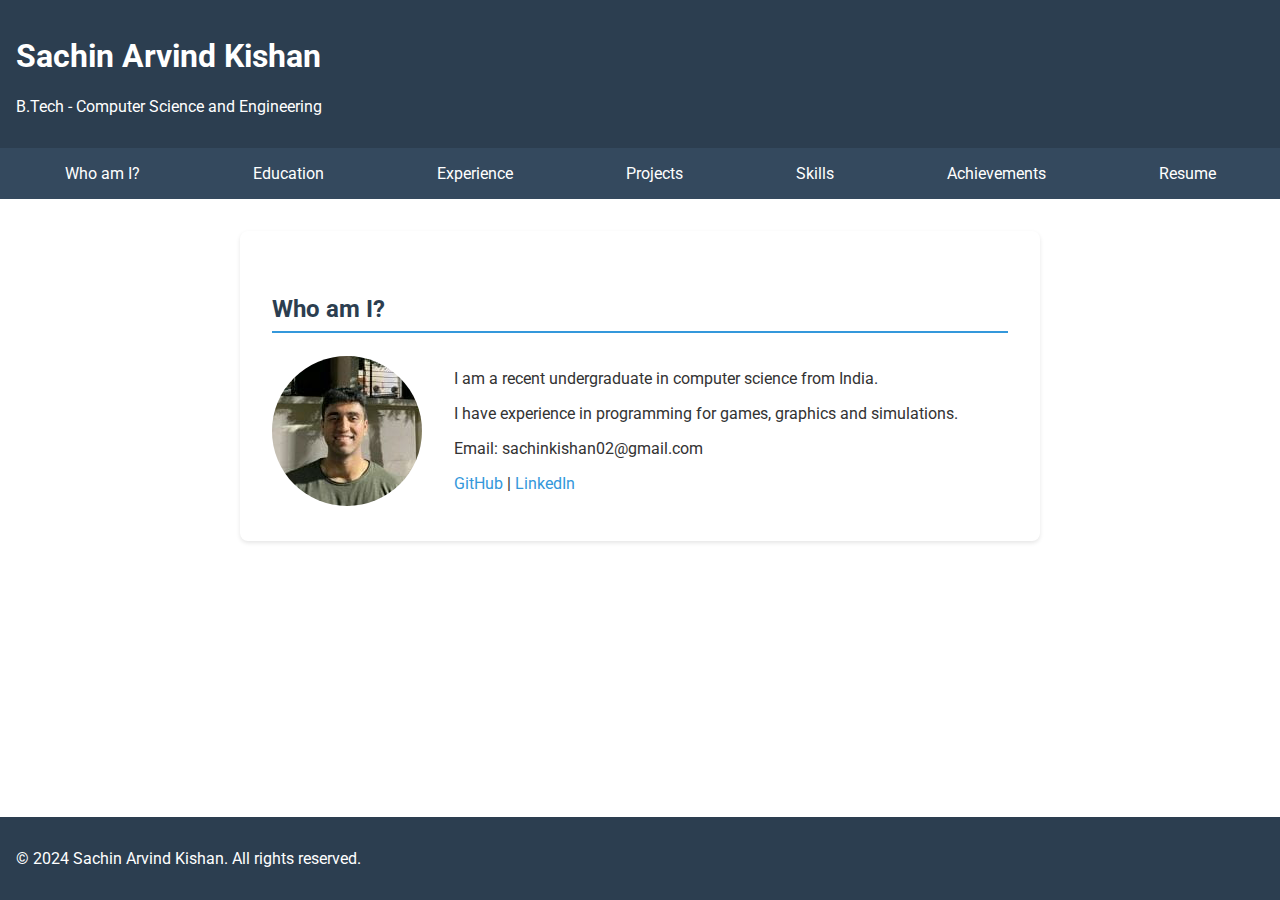
<file: academic-portfolio-webpage(2).html>
<!DOCTYPE html>
<html lang="en">
<head>
    <meta charset="UTF-8">
    <meta name="viewport" content="width=device-width, initial-scale=1.0">
    <title>Sachin Arvind Kishan - Academic Portfolio</title>
    <link href="https://fonts.googleapis.com/css2?family=Roboto:wght@300;400;700&display=swap" rel="stylesheet">
    <style>
        body, html {
            margin: 0;
            padding: 0;
            font-family: 'Roboto', sans-serif;
            height: 100%;
            color: #333;
            background-color: #f5f5f5;
        }
        .container {
            display: flex;
            flex-direction: column;
            min-height: 100vh;
        }
        header, footer {
            background-color: #2c3e50;
            color: white;
            padding: 1rem;
        }
        nav {
            display: flex;
            justify-content: space-around;
            flex-wrap: wrap;
            background-color: #34495e;
            padding: 0.5rem;
        }
        nav a {
            color: white;
            text-decoration: none;
            padding: 0.5rem 1rem;
            border-radius: 4px;
            transition: background-color 0.3s;
        }
        nav a:hover {
            background-color: #4a6785;
        }
        main {
            display: flex;
            flex-grow: 1;
            background-color: white;
        }
        .sidebar {
            width: 200px;
            background-color: #ecf0f1;
        }
        .content {
            flex-grow: 1;
            padding: 2rem;
            max-width: 800px;
            margin: 0 auto;
        }
        .section {
            display: none;
            background-color: white;
            border-radius: 8px;
            box-shadow: 0 2px 4px rgba(0,0,0,0.1);
            padding: 2rem;
            margin-bottom: 2rem;
        }
        .section.active {
            display: block;
        }
        h1 { 
            color: white
        }
        h2, h3 {
            color: #2c3e50;
        }
        h2 {
            border-bottom: 2px solid #3498db;
            padding-bottom: 0.5rem;
            margin-top: 2rem;
        }
        .experience {
            margin-bottom: 2rem;
            padding: 1rem;
            background-color: #f9f9f9;
            border-radius: 4px;
        }
        table {
            width: 100%;
            border-collapse: collapse;
            margin-bottom: 1rem;
        }
        th, td {
            border: 1px solid #ddd;
            padding: 12px;
            text-align: left;
        }
        th {
            background-color: #f2f2f2;
            font-weight: bold;
        }
        ul {
            padding-left: 20px;
        }
        a {
            color: #3498db;
            text-decoration: none;
        }
        a:hover {
            text-decoration: underline;
        }
    </style>
</head>
<body>
    <div class="container">
        <header>
            <h1>Sachin Arvind Kishan</h1>
            <p>B.Tech - Computer Science and Engineering</p>
        </header>
        <nav>
            <a href="#" onclick="showSection('who-am-i')">Who am I?</a>
            <a href="#" onclick="showSection('education')">Education</a>
            <a href="#" onclick="showSection('experience')">Experience</a>
            <a href="#" onclick="showSection('projects')">Projects</a>
            <a href="#" onclick="showSection('skills')">Skills</a>
            <a href="#" onclick="showSection('achievements')">Achievements</a>
            <a href="#" onclick="downloadCV()">Resume</a>
        </nav>
        <main>
            <div class="content">
                <section id="who-am-i" class="section active">
                    <h2>Who am I?</h2>
                    <div style="display: flex; align-items: center;">
                        <img src="Sachin-Kishan-PHOTO.png" alt="Sachin Arvind Kishan" style="margin-right: 2rem; border-radius: 50%;">
                        <div>
                            <p>I am a recent undergraduate in computer science from India.</p>
                            <p>I have experience in programming for games, graphics and simulations.</p>
                            <p>Email: sachinkishan02@gmail.com</p>
                            <p><a href="https://github.com/SachinKishan" target="_blank">GitHub</a> | <a href="https://www.linkedin.com/in/sachin-kishan-graphics/" target="_blank">LinkedIn</a></p>
                        </div>
                    </div>
                </section>
                
                <section id="education" class="section">
                    <h2>Education</h2>
                    <table>
                        <tr>
                            <th>Degree/Certificate</th>
                            <th>Institute/Board</th>
                            <th>CGPA/Percentage</th>
                            <th>Year</th>
                        </tr>
                        <tr>
                            <td>B.Tech.CSE</td>
                            <td>Vellore Institute of Technology</td>
                            <td>8.70 </td>
                            <td>2020-2024</td>
                        </tr>
                        <tr>
                            <td>High School</td>
                            <td>CBSE Board(India)</td>
                            <td>91.0%</td>
                            <td>2020</td>
                        </tr>
                    </table>
                </section>
                
                <section id="experience" class="section">
                    <h2>Career Experience</h2>
                    <div class="experience">
                        <h3>Massachusetts Institute of Technology - Summer Geometry Initiative</h3>
                        <p><strong>Research Fellow</strong> | Remote | Jul. 2024 - Aug. 2024</p>
                        <p>6 weeks of intensive geometry processing research, working with researchers from MIT, Stanford and Delft.</p>
                        <p>This program had a 3-4% acceptance rate.</p>
                        <ul>
                            <li>Researched and programmed a prototype of splines whose arc length can be calculated analytically while retaining continuity properties</li>
                            <li>Researched and implemented GPU applied geometry processing applications using RXMesh. <a href="https://github.com/owensgroup/RXMesh/blob/main/apps/ARAP/arap.cu" target="_blank">GitHub link</a></li>
                            <li>Researched and implemented global intersection analysis, a cloth collision resolution technique. <a href="https://github.com/sara-samy/global_intersection_analysis_sgi2024" target="_blank">GitHub link</a></li>
                            <li>Implemented an open source shadertoy and web viewer for Chladni Patterns. <a href="https://github.com/CDInstitute/3DChladni" target="_blank">GitHub link</a></li>
                        </ul>
                    </div>
                    <div class="experience">
                        <h3>Mimyk (IISC incubated deep tech company)</h3>
                        <p><strong>Research Intern</strong> | Bangalore | Jan. 2024 - Jul. 2024</p>
                        <p>Developed a working implementation and verification of a patent in C++ from scratch, combining FEM and XPBD methods for real-time simulation and rendering for soft bodies in haptic simulations aimed to run at 1000 frames per second.</p>
                        <p>The patent can be seen here: <a href="https://patents.google.com/patent/US20230061175A1/en" target="_blank">Patent link</a> </p>
                    </div>
                    <div class="experience">
                        <h3>DevLaunchers (Non-profit)</h3>
                        <p><strong>Game Developer for DevBots</strong> | Remote | Oct. 2021 - Jul. 2022</p>
                        <ul>
                            <li>Developed a modular ability system in Unity using Scriptable Objects that cut down development time and allowed for greater focus on game design for customized features. Made a week-long endeavor into an hour-long task.</li>
                            <li>Developed an animation system and art asset pipeline for artists to test and integrate animation into the game.</li>
                            <li>Extensively documented code and usage for designers and future contributors.</li>
                            <li>Aided the development of a modular collision system that could easily be used anywhere for game-play features needing collisions.</li>
                            <li>All the source code and the many write-ups I did for documentation are <a href="https://github.com/dev-launchers/devbots__general/wiki" target="_blank">here</a>. </li>
                        </ul>
                    </div>
                    <div class="experience">
                        <h3>
                            <a href="https://www.ncoregames.com/"></a>
                            Studio nCore Pvt. Ltd
                        </a>
                        </h3>
                        <p><strong>Game Developer Internship</strong> | Remote | June 2022 - Jul. 2022</p>
                        <ul>
                            <li>Was assigned under the team working on a Disney-funded project.</li>
                            <li>I worked a on their flagship cricketing game, a Disney-funded project. I implemented a simple daily rewards game design tool that could be used in a variety of different games as a Unity package. This allowed designers to easily add it to their games and provide varying rewards to users when they login to their games based on certain parameters. </li>
                            <li>Developed multiplayer game prototypes in Unity using the Photon framework.</li>
                        </ul>
                    </div>
                    <div class="experience">
                        <h3>P1 (Non-profit)</h3>
                        <p><strong>Remote Game Developer (Part Time)</strong> | June 2023 - Dec. 2023</p>
                        <ul>
                            <li>Researched methods to optimize mesh generation and rendering for large dynamic voxel worlds.</li>
                            <li>Worked on several gameplay-related tasks and bugs within a large developed code base.</li>
                            <li>Worked closely with artists to fix model and UV mapping issues for shader development within Unity.</li>
                            <li>Introduced and guided at least 20 new members to join and start contributing to the programming team.</li>
                            <li>All the source code I made for documentation are <a href="https://github.com/dev-launchers/devbots__general/wiki" target="_blank">here</a>. </li>
                        </ul>
                    </div>
                </section>
                
                <section id="projects" class="section">
                    <h2>Projects</h2>
                    <div class="experience">
                        <h3>Narrative Game Engine (C++)</h3>
                        <p>A game engine written in C++ that acts as a tool for writers to create interactive narrative games in 3D worlds easily. </p>
                        <p>Features an event system, OpenGL renderer, file scene saving system, scene editing and more in development.</p>
                        <p>The game engine is currently open source, and taking in contributions.</p>
                        <p>
                            <strong>Why open source? </strong><br>
                            My undergraduate institution had very little games and graphics work, especially when it came to developing systems for native applications. My goal in open sourcing the game engine is to provide greater access to learning and developing an application. At the moment, I actively mentor and support anyone who wants to contribute.
                        </p>
                        
                        <p><a href="https://github.com/SachinKishan/Narrative-Engine" target="_blank">GitHub link</a></p>
                    </div>
                    <div class="experience">
                        <h3>Rasterizer (C++)</h3>
                        <p>C++ rasterizer which includes camera clipping, renders cubes at different orientations and transforms, matrix operations library.</p>
                        <p>
                            <strong>Why?</strong><br>
                            The main goal of developing the simple rasteriser was to learn the fundamental ideas involved in drawing pixels as well as how I could organise a basic rendering framework.
                        </p>
                        <p><a href="https://github.com/SachinKishan/Rasteriser" target="_blank">GitHub link</a></p>
                    </div>
                    <div class="experience">
                        <h3>Ray Tracer (C++)</h3>
                        <p>Wrote a Monte Carlo path tracer from scratch. Can apply different materials on spheres such as metals, diffuse objects and semi-transparent objects. Includes point lights, area lights, shadows, and supports multiple lights in a single scene.</p>
                        <p><a href="https://github.com/SachinKishan/RT" target="_blank">GitHub link</a></p>
                    </div>
                </section>
                
                <section id="skills" class="section">
                    <h2>Technical Skills</h2>
                    <ul>
                        <li><strong>Programming:</strong> C#, C, C++, HLSL, Python</li>
                        <li><strong>Graphics APIs:</strong> OpenGL </li>
                        <li><strong>Mathematics:</strong> Linear algebra, Calculus, Differential Calculus, Physics programming</li>
                    </ul>
                </section>
                
                <section id="achievements" class="section">
                    <h2>Achievements</h2>
                    <ul>
                        <li><strong>MIT SGI Fellow(2024):</strong> A research fellowship awarded for students to take part in 6 weeks of intensive geoemtry processing research. </li>
                        <li><strong>IGDAF Scholar (2023):</strong> Awarded to students showing potential for a career in game development. Only 3% of total applicants receive the award.</li>
                        <li><strong>IGDAF Alumni GDC Scholarship (2024):</strong> Invited with an all-access complimentary pass to Game Developers Conference in 2024.</li>
                        <li><strong>SGI Training Week (2023):</strong> Invited to the training week of SGI - a summer school hosted by MIT that teaches the foundations of geometry processing (was accepted to the entire program in the 2024 cohort).</li>
                        <li><strong>VIT Chancellor's Special Achiever Award (2021):</strong> Awarded to 0.5% of students in VIT for outstanding achievement in college representation at events.</li>
                    </ul>
                    <h3>Extra Curricular Roles and Achievements</h3>
                    <ul>
                        <li><strong>Equity Committee Role:</strong> Served as a dedicated member of the Vellore Institute of Technology's Debate Society's Equity Committee.</li>
                        <ul>
                            <li>Actively involved in conflict resolution and prevention between different parties and groups within the society, especially over contentious actions and discussions involving identity.</li>
                            <li>Held sessions for new members, introducing them to the concept of equity and navigating contentious discussion while not using identity and ad-hominem as a basis for argument and discourse.</li>
                        </ul>
                        <li><strong>Breaking Team at UADC:</strong> 
                        
                            Part of the second highest-ranked Indian team in UADC (Asia's largest debate tournament) in 2021 and the first to get to knockout rounds from VIT.</li>
                    </ul>
                </section>
            </div>
        </main>
        <footer>
            <p>&copy; 2024 Sachin Arvind Kishan. All rights reserved.</p>
        </footer>
    </div>

    <script>
        function showSection(sectionId) {
            const sections = document.getElementsByClassName('section');
            for (let section of sections) {
                section.classList.remove('active');
            }
            document.getElementById(sectionId).classList.add('active');
        }

        function downloadCV() {
            window.location.href = 'General_Resume.pdf';
        }
    </script>
</body>
</html>
</file>
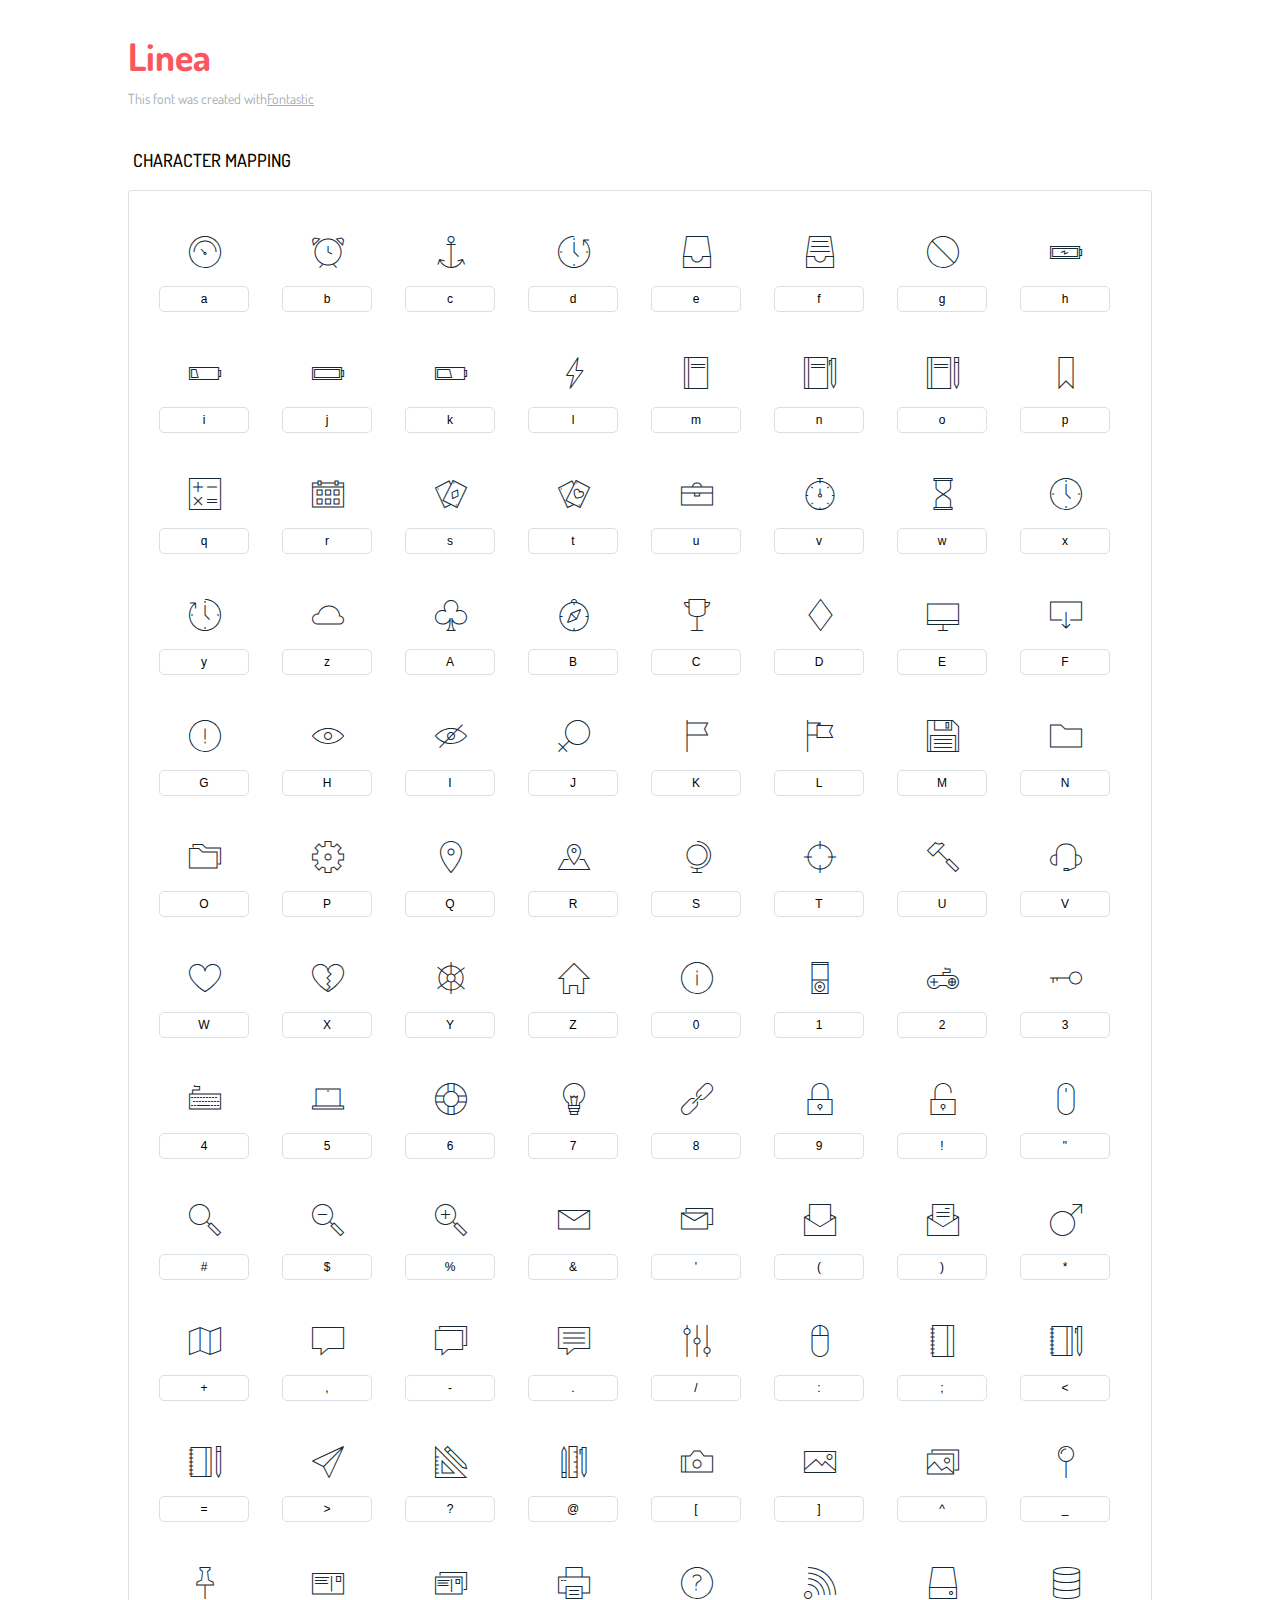
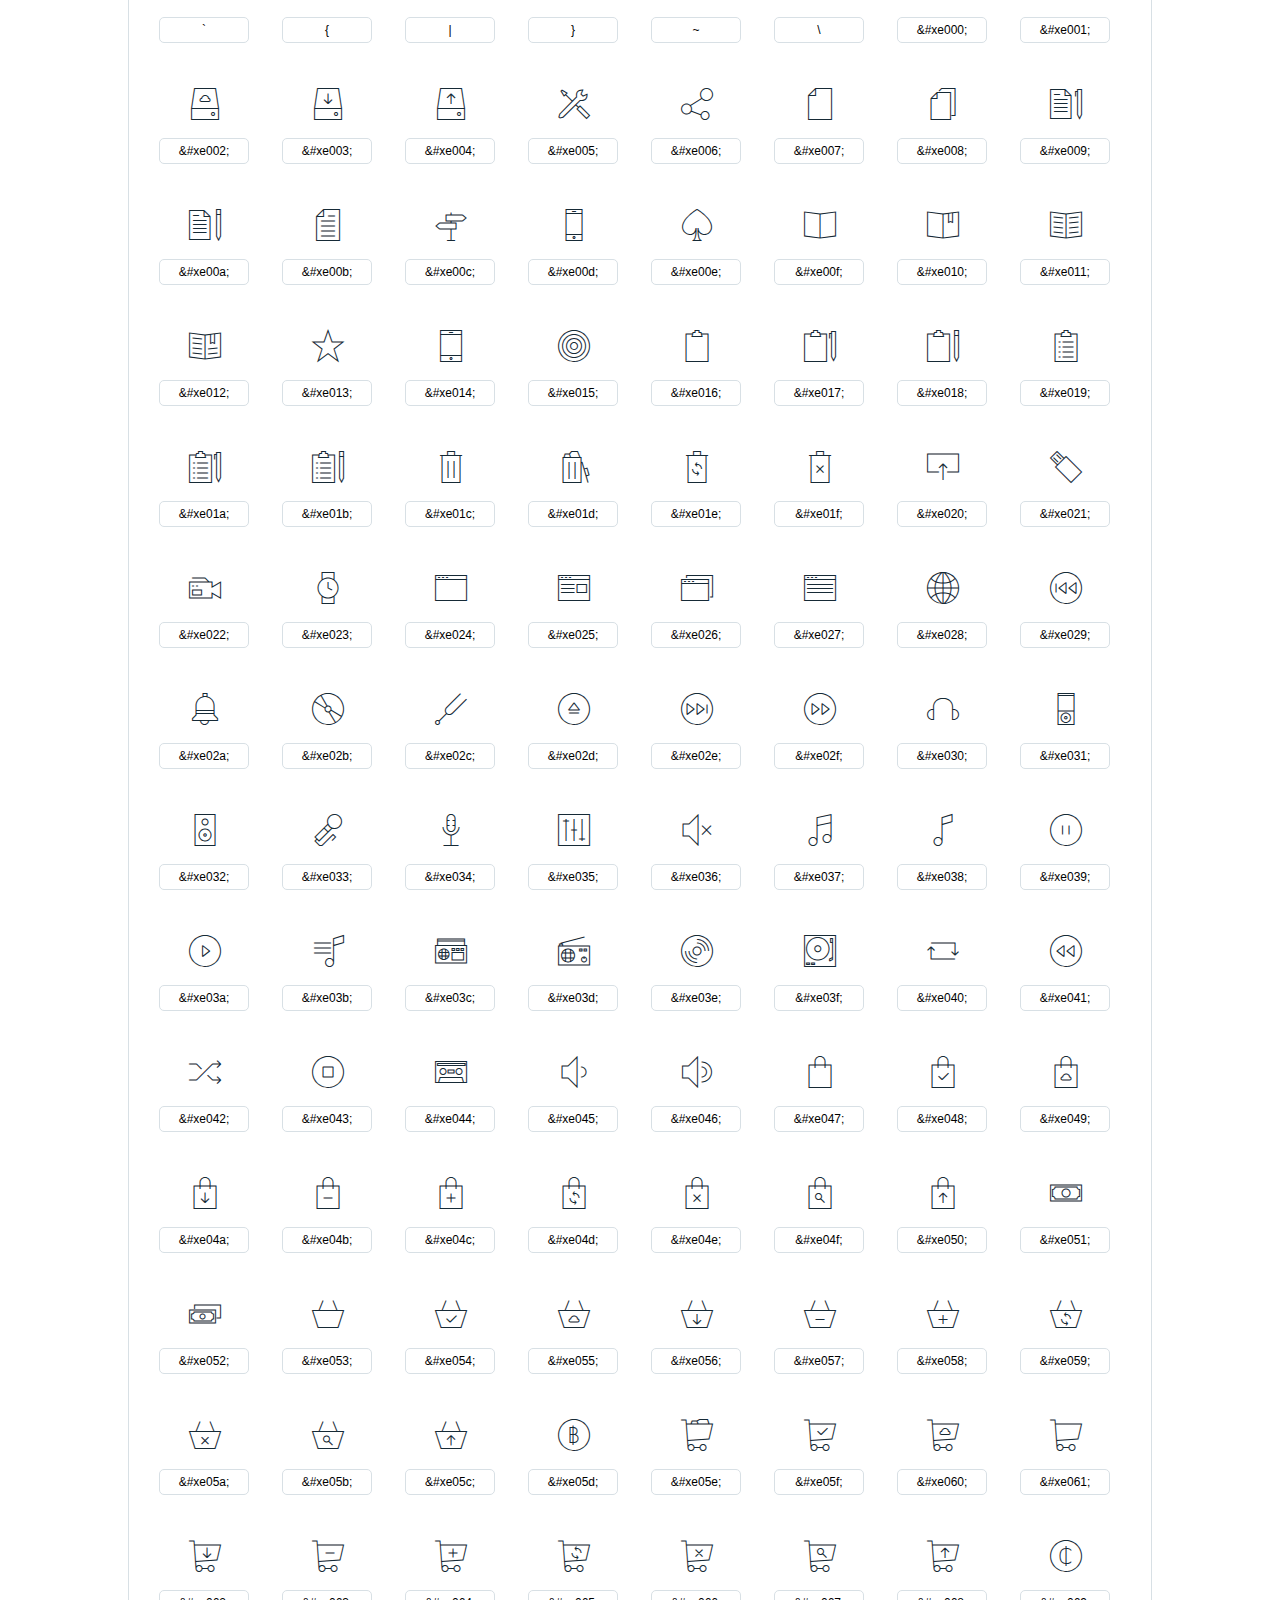
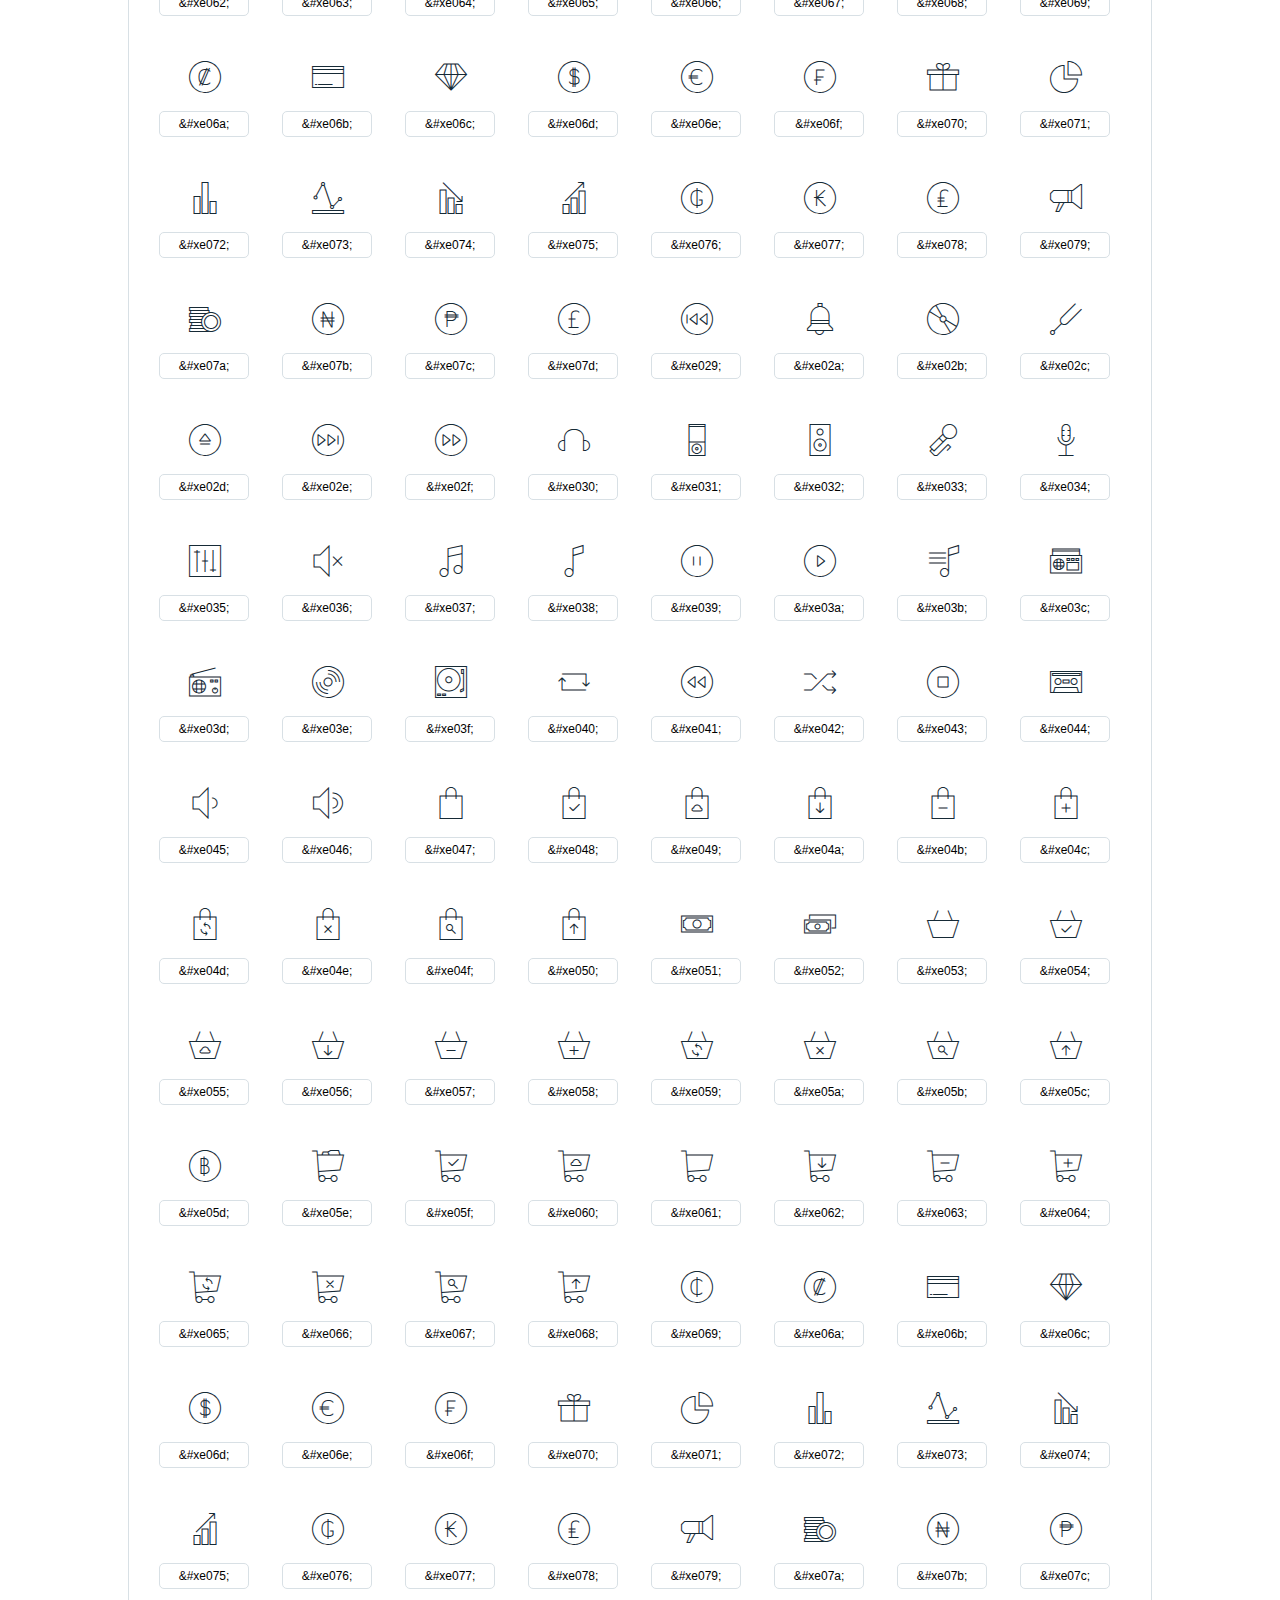
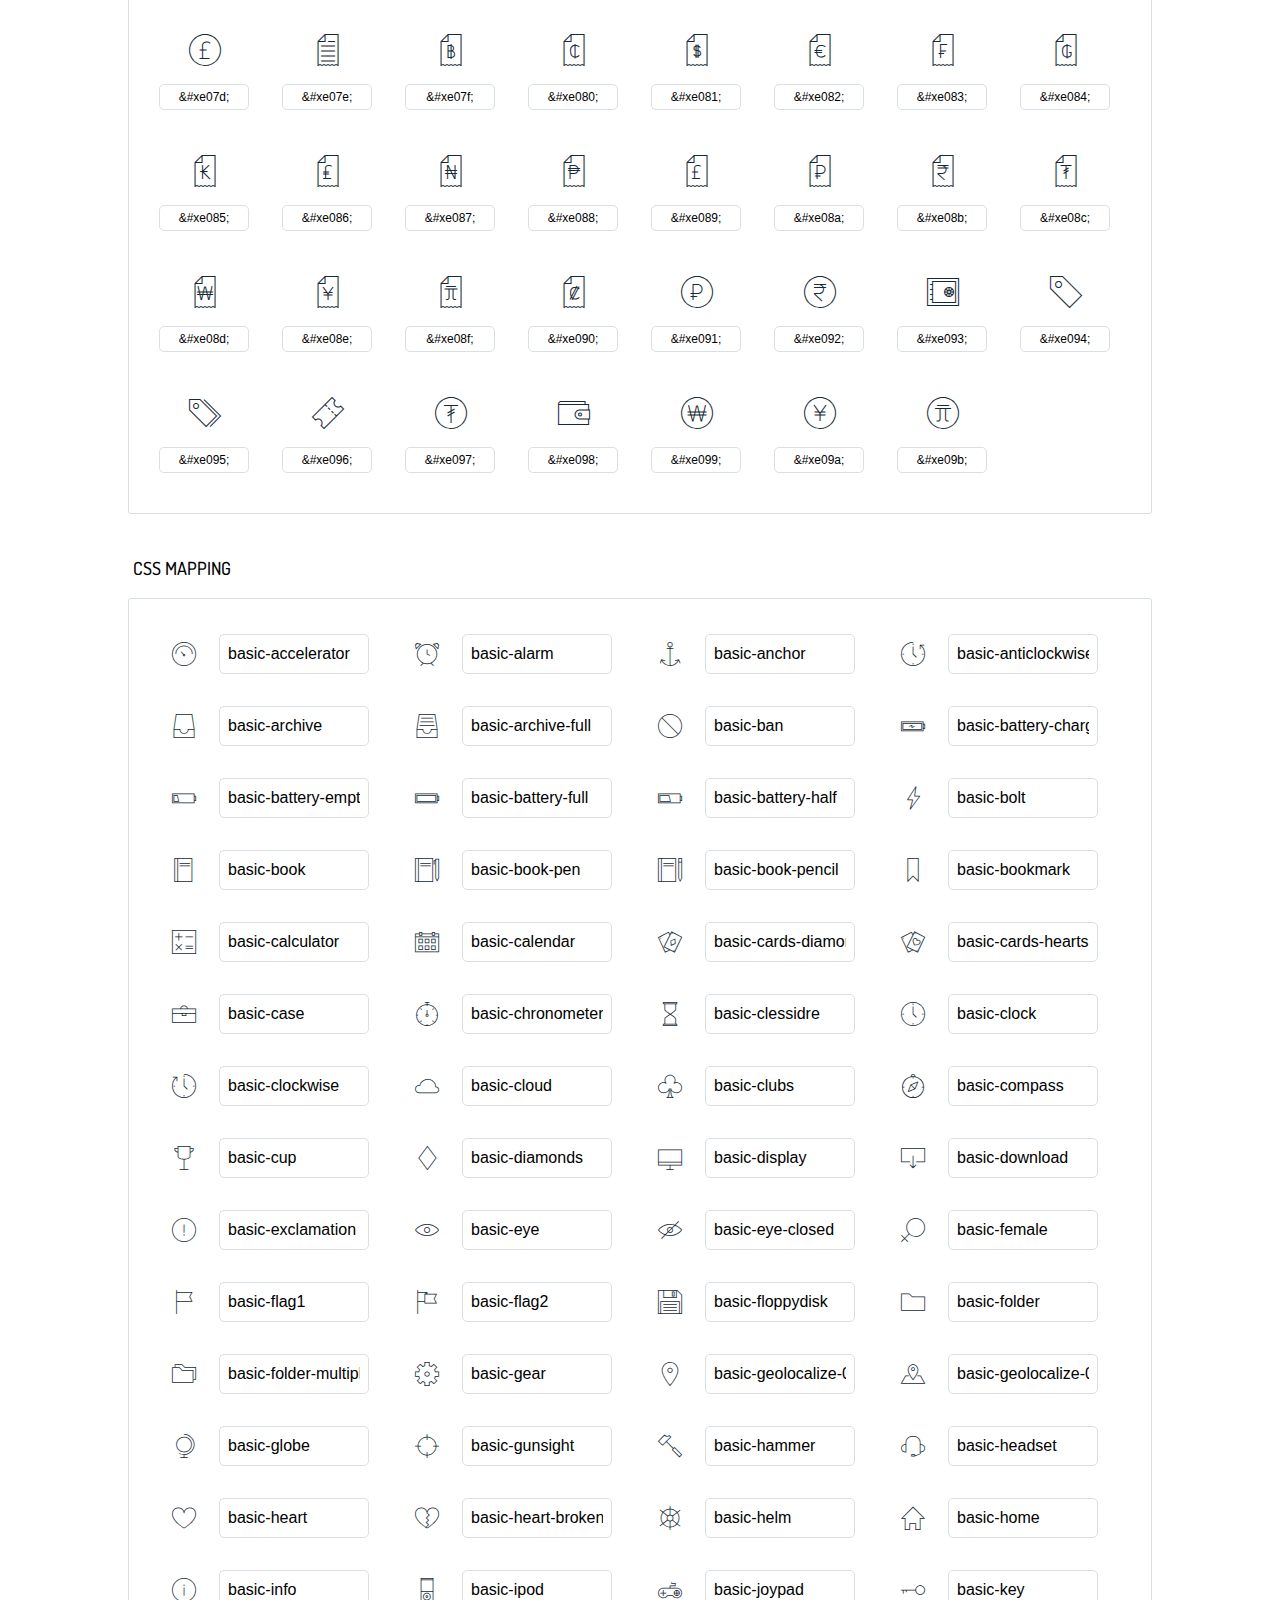
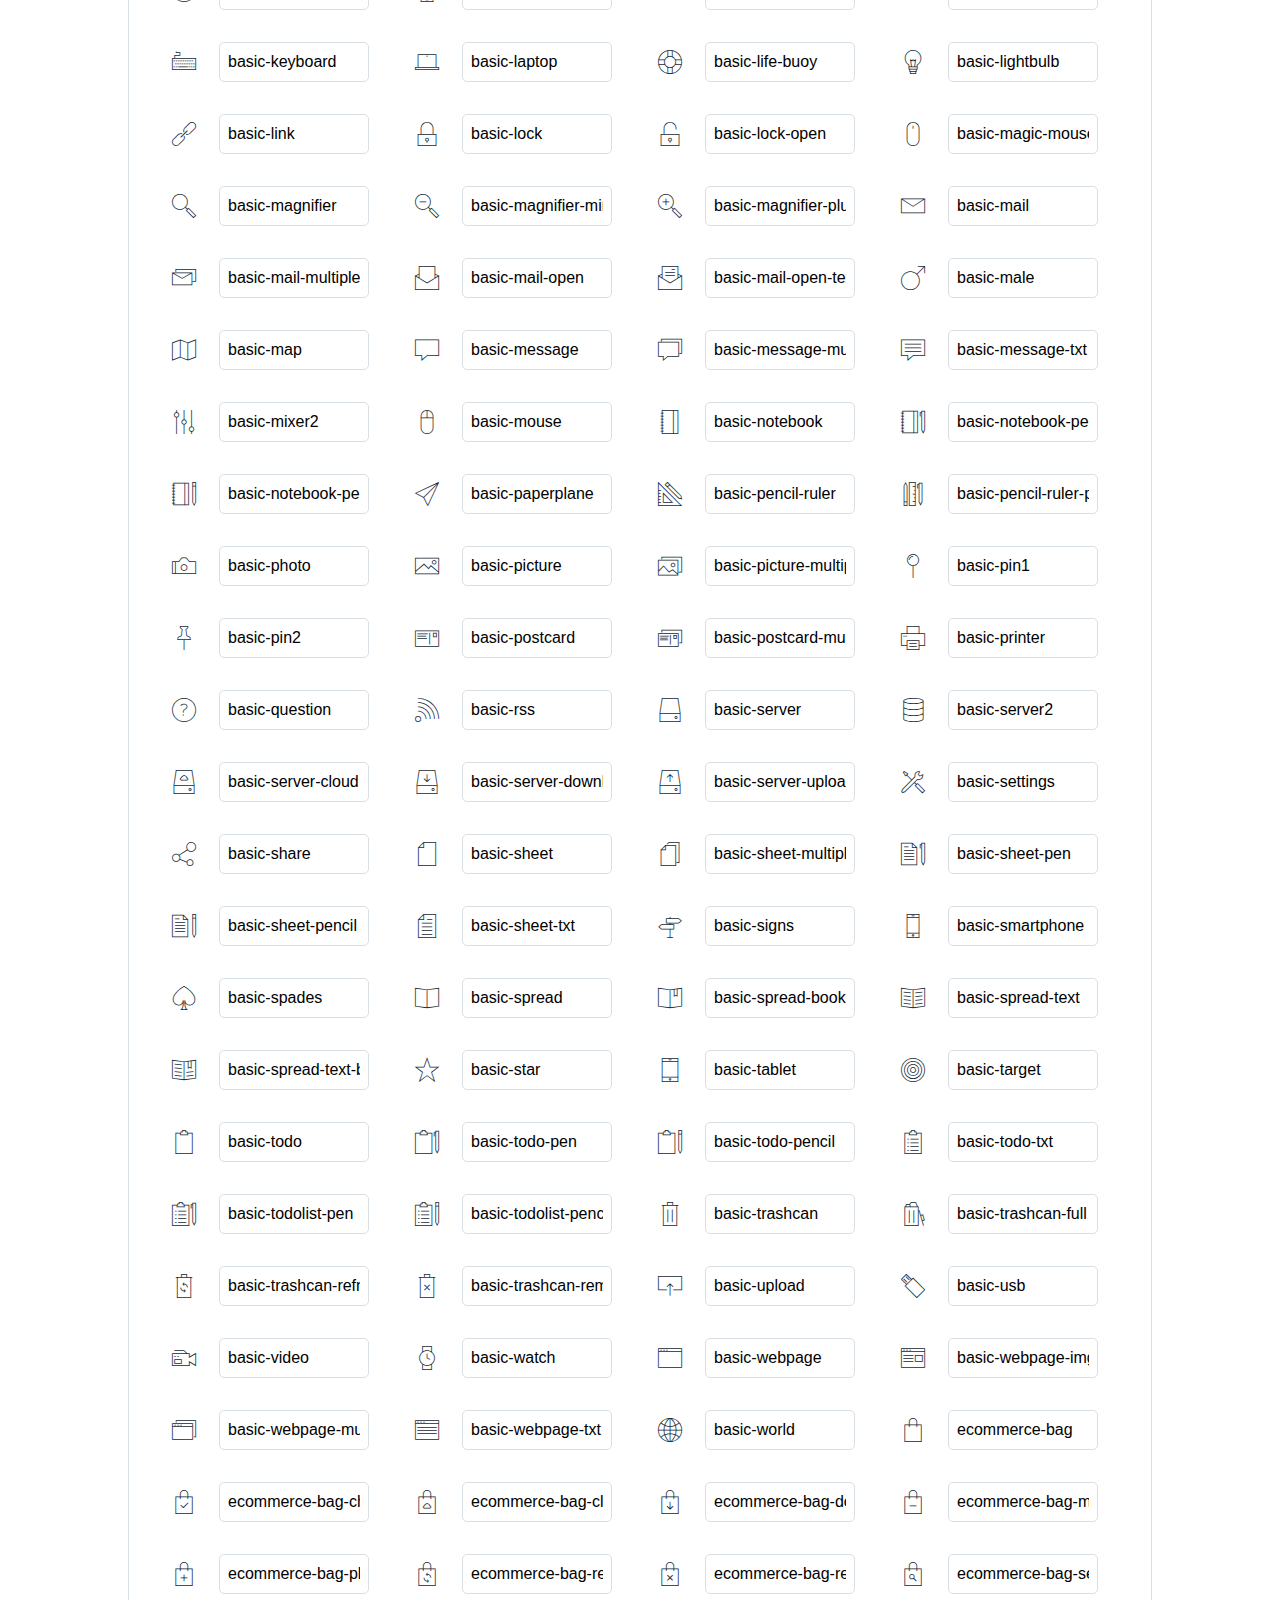
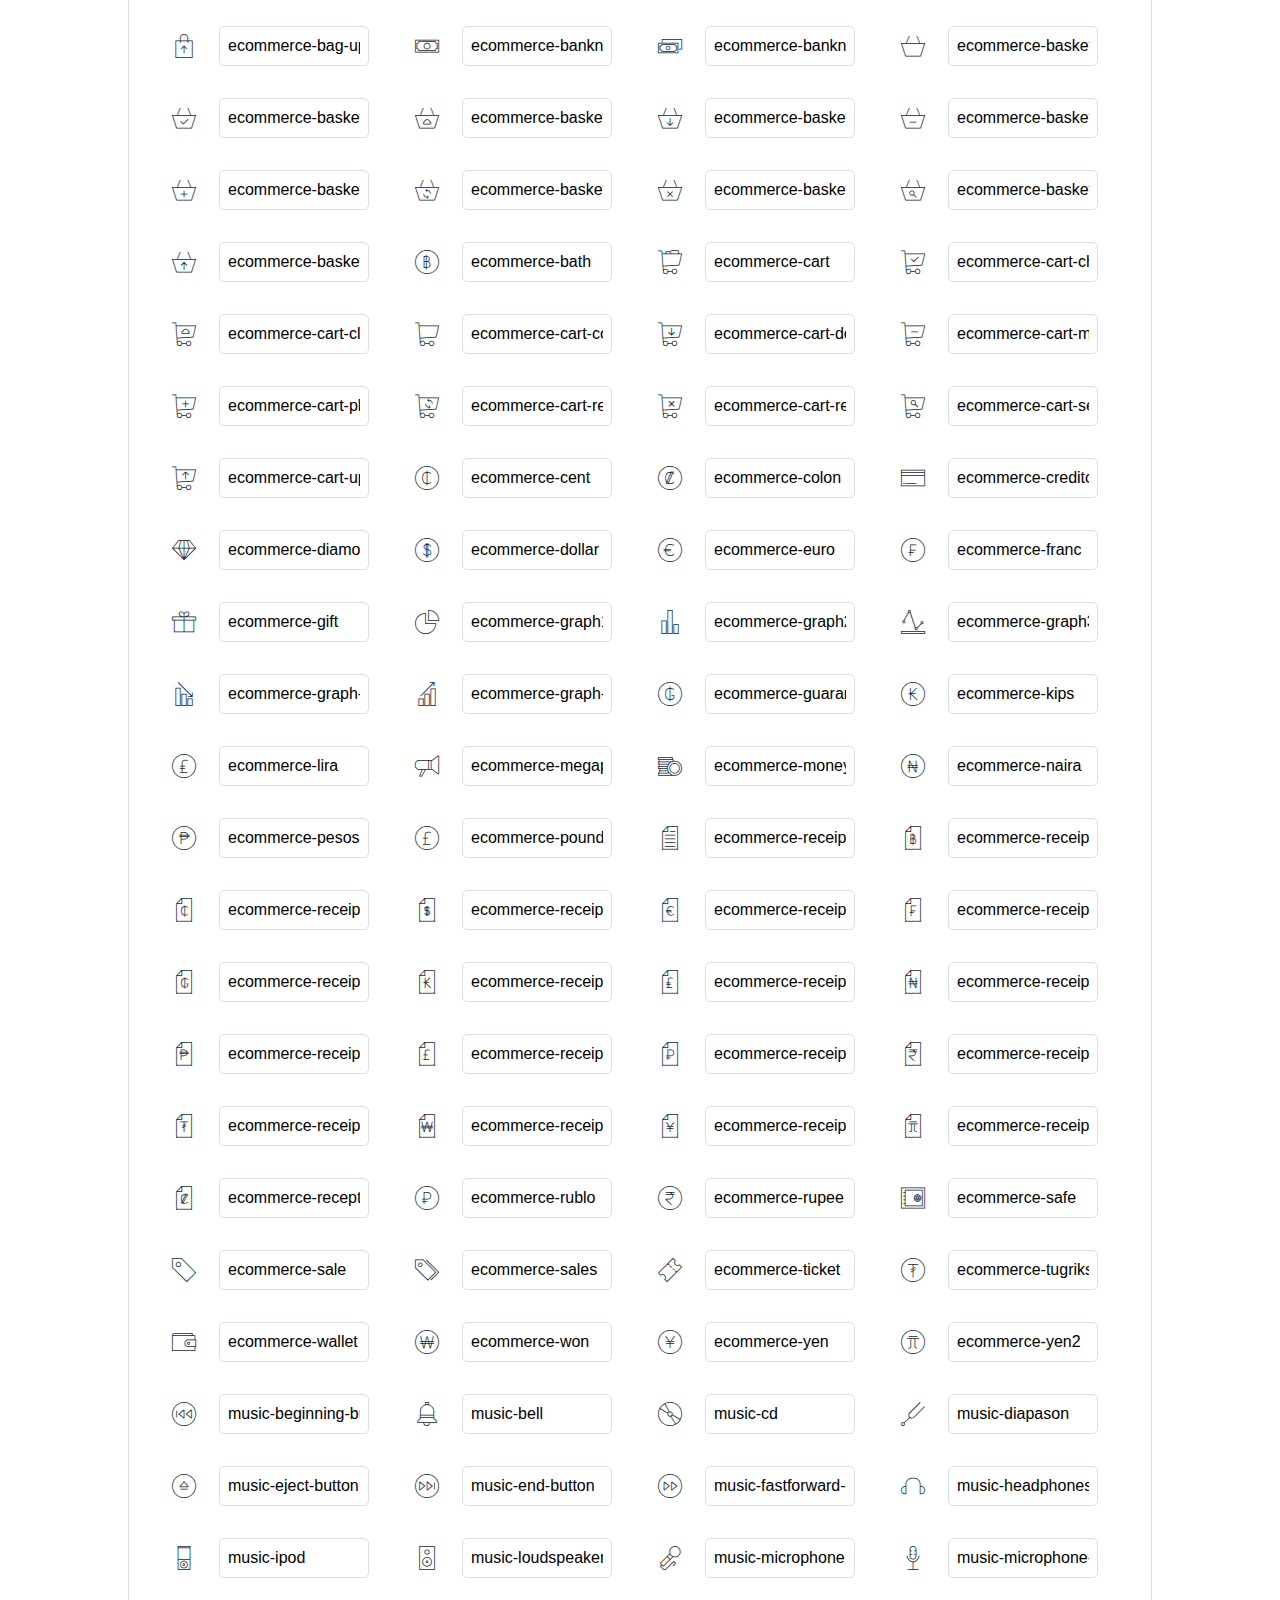
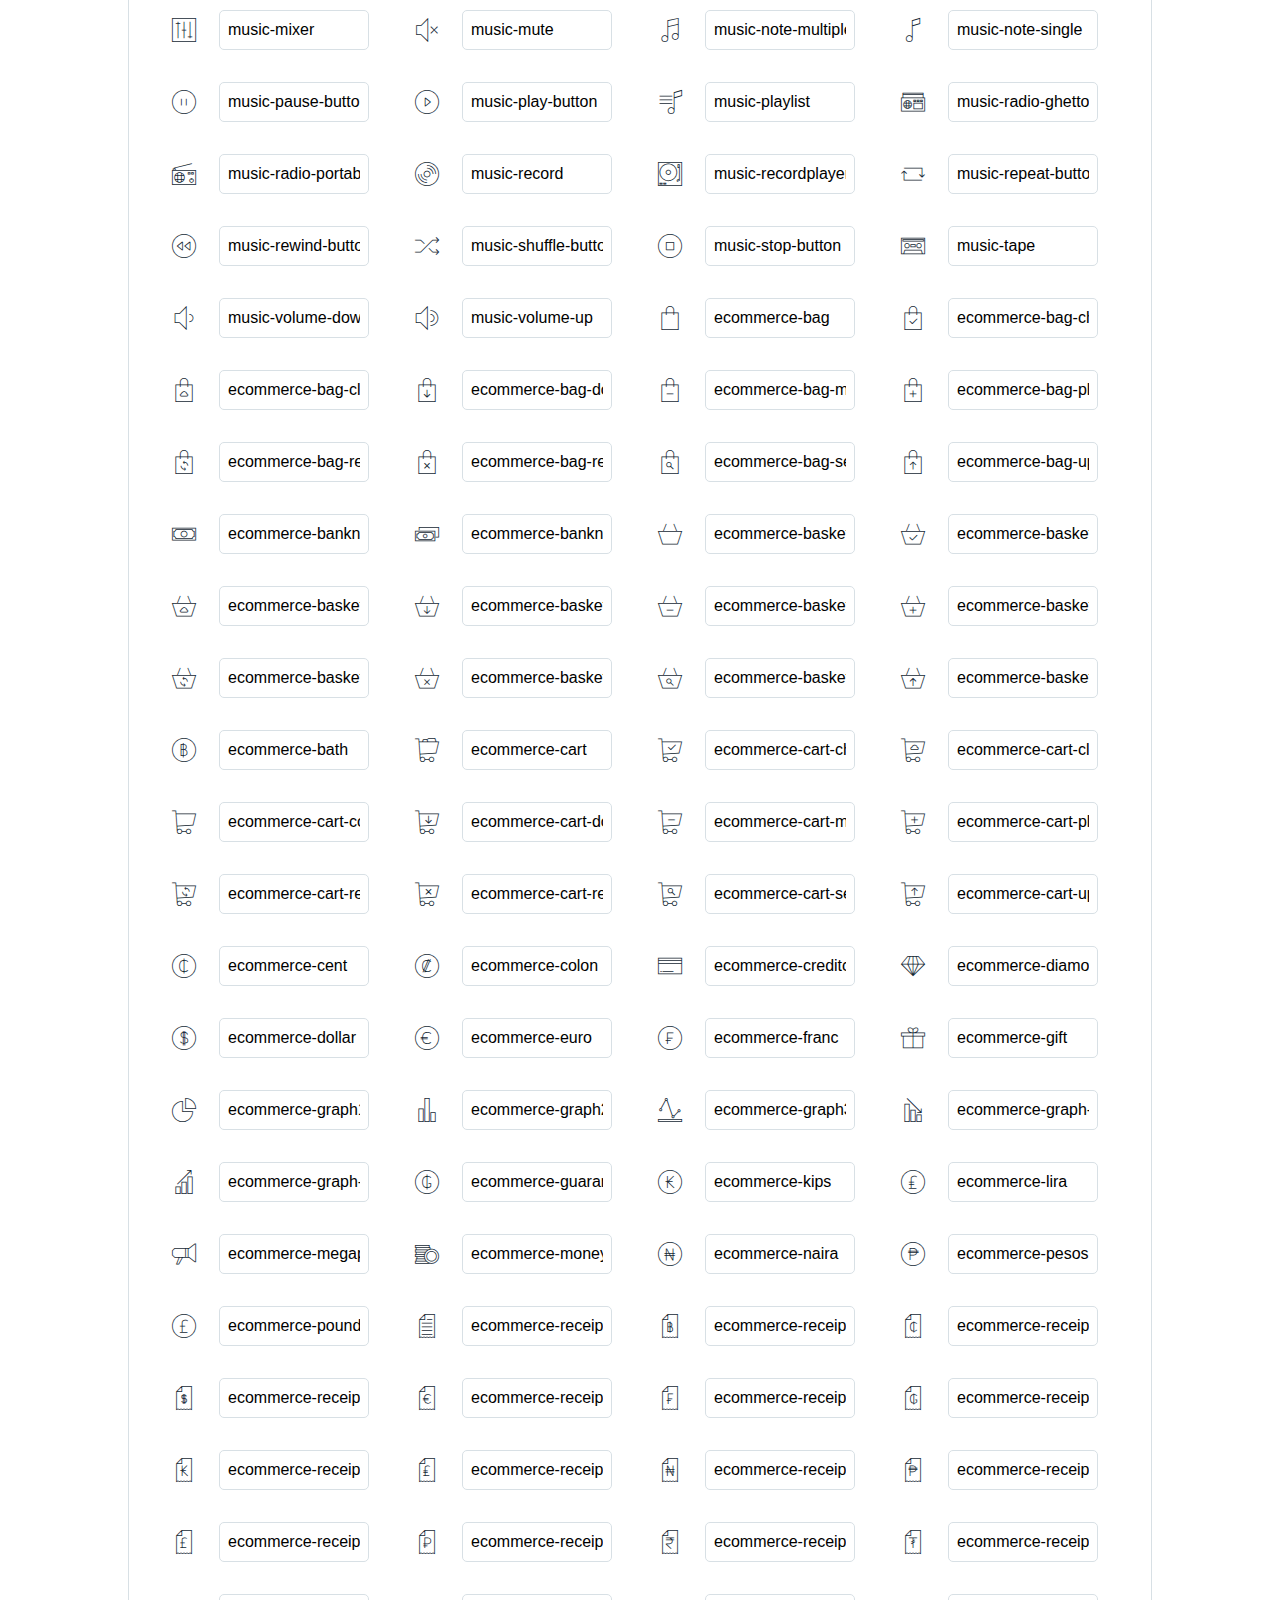
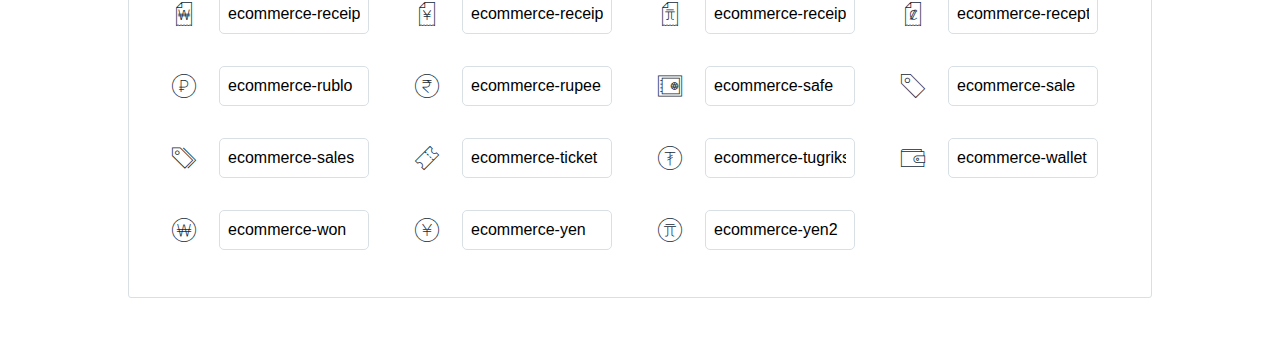
<file: LineaIcons/icons-reference.html>
<!DOCTYPE html>
<html lang="en">
  <head>
    <meta charset="utf-8">
    <meta http-equiv="X-UA-Compatible" content="IE=edge,chrome=1">
    <meta name="viewport" content="width=device-width,initial-scale=1">
    <title>Font Reference - Linea</title>
    <link href="http://fonts.googleapis.com/css?family=Dosis:400,500,700" rel="stylesheet" type="text/css">
    <link rel="stylesheet" href="styles.css">
    <style type="text/css">
      html,body,div,span,applet,object,iframe,h1,h2,h3,h4,h5,h6,p,blockquote,pre,a,abbr,acronym,address,big,cite,code,del,dfn,em,img,ins,kbd,q,s,samp,small,strike,strong,sub,sup,tt,var,dl,dt,dd,ol,ul,li,fieldset,form,label,legend,table,caption,tbody,tfoot,thead,tr,th,td{margin:0;padding:0;border:0;outline:0;font-weight:inherit;font-style:inherit;font-family:inherit;font-size:100%;vertical-align:baseline}
body{line-height:1;color:#000;background:#fff}
ol,ul{list-style:none}
table{border-collapse:separate;border-spacing:0;vertical-align:middle}
caption,th,td{text-align:left;font-weight:normal;vertical-align:middle}
a img{border:none}
*{-webkit-box-sizing:border-box;-moz-box-sizing:border-box;box-sizing:border-box}
body{font-family:'Dosis','Tahoma',sans-serif}
.container{margin:15px auto;width:80%}
h1{margin:40px 0 20px;font-weight:700;font-size:38px;line-height:32px;color:#fb565e}
h2{font-size:18px;padding:0 0 21px 5px;margin:45px 0 0 0;text-transform:uppercase;font-weight:500}
.small{font-size:14px;color:#a5adb4;}
.small a{color:#a5adb4;}
.small a:hover{color:#fb565e}
.glyphs.character-mapping{margin:0 0 20px 0;padding:20px 0 20px 30px;color:rgba(0,0,0,0.5);border:1px solid #d8e0e5;-webkit-border-radius:3px;border-radius:3px;}
.glyphs.character-mapping li{margin:0 30px 20px 0;display:inline-block;width:90px}
.glyphs.character-mapping .icon{margin:10px 0 10px 15px;padding:15px;position:relative;width:55px;height:55px;color:#162a36 !important;overflow:hidden;-webkit-border-radius:3px;border-radius:3px;font-size:32px;}
.glyphs.character-mapping .icon svg{fill:#000}
.glyphs.character-mapping input{margin:0;padding:5px 0;line-height:12px;font-size:12px;display:block;width:100%;border:1px solid #d8e0e5;-webkit-border-radius:5px;border-radius:5px;text-align:center;outline:0;}
.glyphs.character-mapping input:focus{border:1px solid #fbde4a;-webkit-box-shadow:inset 0 0 3px #fbde4a;box-shadow:inset 0 0 3px #fbde4a}
.glyphs.character-mapping input:hover{-webkit-box-shadow:inset 0 0 3px #fbde4a;box-shadow:inset 0 0 3px #fbde4a}
.glyphs.css-mapping{margin:0 0 60px 0;padding:30px 0 20px 30px;color:rgba(0,0,0,0.5);border:1px solid #d8e0e5;-webkit-border-radius:3px;border-radius:3px;}
.glyphs.css-mapping li{margin:0 30px 20px 0;padding:0;display:inline-block;overflow:hidden}
.glyphs.css-mapping .icon{margin:0;margin-right:10px;padding:13px;height:50px;width:50px;color:#162a36 !important;overflow:hidden;float:left;font-size:24px}
.glyphs.css-mapping input{margin:0;margin-top:5px;padding:8px;line-height:16px;font-size:16px;display:block;width:150px;height:40px;border:1px solid #d8e0e5;-webkit-border-radius:5px;border-radius:5px;background:#fff;outline:0;float:right;}
.glyphs.css-mapping input:focus{border:1px solid #fbde4a;-webkit-box-shadow:inset 0 0 3px #fbde4a;box-shadow:inset 0 0 3px #fbde4a}
.glyphs.css-mapping input:hover{-webkit-box-shadow:inset 0 0 3px #fbde4a;box-shadow:inset 0 0 3px #fbde4a}

      
    </style>
  </head>
  <body>
    <div class="container">
      <h1>Linea</h1>
      <p class="small">This font was created with<a href="http://fontastic.me/">Fontastic</a></p>
      <h2>Character mapping</h2>
      <ul class="glyphs character-mapping">
        <li>
          <div data-icon="a" class="icon"></div>
          <input type="text" readonly="readonly" value="a">
        </li>
        <li>
          <div data-icon="b" class="icon"></div>
          <input type="text" readonly="readonly" value="b">
        </li>
        <li>
          <div data-icon="c" class="icon"></div>
          <input type="text" readonly="readonly" value="c">
        </li>
        <li>
          <div data-icon="d" class="icon"></div>
          <input type="text" readonly="readonly" value="d">
        </li>
        <li>
          <div data-icon="e" class="icon"></div>
          <input type="text" readonly="readonly" value="e">
        </li>
        <li>
          <div data-icon="f" class="icon"></div>
          <input type="text" readonly="readonly" value="f">
        </li>
        <li>
          <div data-icon="g" class="icon"></div>
          <input type="text" readonly="readonly" value="g">
        </li>
        <li>
          <div data-icon="h" class="icon"></div>
          <input type="text" readonly="readonly" value="h">
        </li>
        <li>
          <div data-icon="i" class="icon"></div>
          <input type="text" readonly="readonly" value="i">
        </li>
        <li>
          <div data-icon="j" class="icon"></div>
          <input type="text" readonly="readonly" value="j">
        </li>
        <li>
          <div data-icon="k" class="icon"></div>
          <input type="text" readonly="readonly" value="k">
        </li>
        <li>
          <div data-icon="l" class="icon"></div>
          <input type="text" readonly="readonly" value="l">
        </li>
        <li>
          <div data-icon="m" class="icon"></div>
          <input type="text" readonly="readonly" value="m">
        </li>
        <li>
          <div data-icon="n" class="icon"></div>
          <input type="text" readonly="readonly" value="n">
        </li>
        <li>
          <div data-icon="o" class="icon"></div>
          <input type="text" readonly="readonly" value="o">
        </li>
        <li>
          <div data-icon="p" class="icon"></div>
          <input type="text" readonly="readonly" value="p">
        </li>
        <li>
          <div data-icon="q" class="icon"></div>
          <input type="text" readonly="readonly" value="q">
        </li>
        <li>
          <div data-icon="r" class="icon"></div>
          <input type="text" readonly="readonly" value="r">
        </li>
        <li>
          <div data-icon="s" class="icon"></div>
          <input type="text" readonly="readonly" value="s">
        </li>
        <li>
          <div data-icon="t" class="icon"></div>
          <input type="text" readonly="readonly" value="t">
        </li>
        <li>
          <div data-icon="u" class="icon"></div>
          <input type="text" readonly="readonly" value="u">
        </li>
        <li>
          <div data-icon="v" class="icon"></div>
          <input type="text" readonly="readonly" value="v">
        </li>
        <li>
          <div data-icon="w" class="icon"></div>
          <input type="text" readonly="readonly" value="w">
        </li>
        <li>
          <div data-icon="x" class="icon"></div>
          <input type="text" readonly="readonly" value="x">
        </li>
        <li>
          <div data-icon="y" class="icon"></div>
          <input type="text" readonly="readonly" value="y">
        </li>
        <li>
          <div data-icon="z" class="icon"></div>
          <input type="text" readonly="readonly" value="z">
        </li>
        <li>
          <div data-icon="A" class="icon"></div>
          <input type="text" readonly="readonly" value="A">
        </li>
        <li>
          <div data-icon="B" class="icon"></div>
          <input type="text" readonly="readonly" value="B">
        </li>
        <li>
          <div data-icon="C" class="icon"></div>
          <input type="text" readonly="readonly" value="C">
        </li>
        <li>
          <div data-icon="D" class="icon"></div>
          <input type="text" readonly="readonly" value="D">
        </li>
        <li>
          <div data-icon="E" class="icon"></div>
          <input type="text" readonly="readonly" value="E">
        </li>
        <li>
          <div data-icon="F" class="icon"></div>
          <input type="text" readonly="readonly" value="F">
        </li>
        <li>
          <div data-icon="G" class="icon"></div>
          <input type="text" readonly="readonly" value="G">
        </li>
        <li>
          <div data-icon="H" class="icon"></div>
          <input type="text" readonly="readonly" value="H">
        </li>
        <li>
          <div data-icon="I" class="icon"></div>
          <input type="text" readonly="readonly" value="I">
        </li>
        <li>
          <div data-icon="J" class="icon"></div>
          <input type="text" readonly="readonly" value="J">
        </li>
        <li>
          <div data-icon="K" class="icon"></div>
          <input type="text" readonly="readonly" value="K">
        </li>
        <li>
          <div data-icon="L" class="icon"></div>
          <input type="text" readonly="readonly" value="L">
        </li>
        <li>
          <div data-icon="M" class="icon"></div>
          <input type="text" readonly="readonly" value="M">
        </li>
        <li>
          <div data-icon="N" class="icon"></div>
          <input type="text" readonly="readonly" value="N">
        </li>
        <li>
          <div data-icon="O" class="icon"></div>
          <input type="text" readonly="readonly" value="O">
        </li>
        <li>
          <div data-icon="P" class="icon"></div>
          <input type="text" readonly="readonly" value="P">
        </li>
        <li>
          <div data-icon="Q" class="icon"></div>
          <input type="text" readonly="readonly" value="Q">
        </li>
        <li>
          <div data-icon="R" class="icon"></div>
          <input type="text" readonly="readonly" value="R">
        </li>
        <li>
          <div data-icon="S" class="icon"></div>
          <input type="text" readonly="readonly" value="S">
        </li>
        <li>
          <div data-icon="T" class="icon"></div>
          <input type="text" readonly="readonly" value="T">
        </li>
        <li>
          <div data-icon="U" class="icon"></div>
          <input type="text" readonly="readonly" value="U">
        </li>
        <li>
          <div data-icon="V" class="icon"></div>
          <input type="text" readonly="readonly" value="V">
        </li>
        <li>
          <div data-icon="W" class="icon"></div>
          <input type="text" readonly="readonly" value="W">
        </li>
        <li>
          <div data-icon="X" class="icon"></div>
          <input type="text" readonly="readonly" value="X">
        </li>
        <li>
          <div data-icon="Y" class="icon"></div>
          <input type="text" readonly="readonly" value="Y">
        </li>
        <li>
          <div data-icon="Z" class="icon"></div>
          <input type="text" readonly="readonly" value="Z">
        </li>
        <li>
          <div data-icon="0" class="icon"></div>
          <input type="text" readonly="readonly" value="0">
        </li>
        <li>
          <div data-icon="1" class="icon"></div>
          <input type="text" readonly="readonly" value="1">
        </li>
        <li>
          <div data-icon="2" class="icon"></div>
          <input type="text" readonly="readonly" value="2">
        </li>
        <li>
          <div data-icon="3" class="icon"></div>
          <input type="text" readonly="readonly" value="3">
        </li>
        <li>
          <div data-icon="4" class="icon"></div>
          <input type="text" readonly="readonly" value="4">
        </li>
        <li>
          <div data-icon="5" class="icon"></div>
          <input type="text" readonly="readonly" value="5">
        </li>
        <li>
          <div data-icon="6" class="icon"></div>
          <input type="text" readonly="readonly" value="6">
        </li>
        <li>
          <div data-icon="7" class="icon"></div>
          <input type="text" readonly="readonly" value="7">
        </li>
        <li>
          <div data-icon="8" class="icon"></div>
          <input type="text" readonly="readonly" value="8">
        </li>
        <li>
          <div data-icon="9" class="icon"></div>
          <input type="text" readonly="readonly" value="9">
        </li>
        <li>
          <div data-icon="!" class="icon"></div>
          <input type="text" readonly="readonly" value="!">
        </li>
        <li>
          <div data-icon="&#34;" class="icon"></div>
          <input type="text" readonly="readonly" value="&quot;">
        </li>
        <li>
          <div data-icon="#" class="icon"></div>
          <input type="text" readonly="readonly" value="#">
        </li>
        <li>
          <div data-icon="$" class="icon"></div>
          <input type="text" readonly="readonly" value="$">
        </li>
        <li>
          <div data-icon="%" class="icon"></div>
          <input type="text" readonly="readonly" value="%">
        </li>
        <li>
          <div data-icon="&" class="icon"></div>
          <input type="text" readonly="readonly" value="&amp;">
        </li>
        <li>
          <div data-icon="'" class="icon"></div>
          <input type="text" readonly="readonly" value="&#39;">
        </li>
        <li>
          <div data-icon="(" class="icon"></div>
          <input type="text" readonly="readonly" value="(">
        </li>
        <li>
          <div data-icon=")" class="icon"></div>
          <input type="text" readonly="readonly" value=")">
        </li>
        <li>
          <div data-icon="*" class="icon"></div>
          <input type="text" readonly="readonly" value="*">
        </li>
        <li>
          <div data-icon="+" class="icon"></div>
          <input type="text" readonly="readonly" value="+">
        </li>
        <li>
          <div data-icon="," class="icon"></div>
          <input type="text" readonly="readonly" value=",">
        </li>
        <li>
          <div data-icon="-" class="icon"></div>
          <input type="text" readonly="readonly" value="-">
        </li>
        <li>
          <div data-icon="." class="icon"></div>
          <input type="text" readonly="readonly" value=".">
        </li>
        <li>
          <div data-icon="/" class="icon"></div>
          <input type="text" readonly="readonly" value="/">
        </li>
        <li>
          <div data-icon=":" class="icon"></div>
          <input type="text" readonly="readonly" value=":">
        </li>
        <li>
          <div data-icon=";" class="icon"></div>
          <input type="text" readonly="readonly" value=";">
        </li>
        <li>
          <div data-icon="<" class="icon"></div>
          <input type="text" readonly="readonly" value="&lt;">
        </li>
        <li>
          <div data-icon="=" class="icon"></div>
          <input type="text" readonly="readonly" value="=">
        </li>
        <li>
          <div data-icon=">" class="icon"></div>
          <input type="text" readonly="readonly" value="&gt;">
        </li>
        <li>
          <div data-icon="?" class="icon"></div>
          <input type="text" readonly="readonly" value="?">
        </li>
        <li>
          <div data-icon="@" class="icon"></div>
          <input type="text" readonly="readonly" value="@">
        </li>
        <li>
          <div data-icon="[" class="icon"></div>
          <input type="text" readonly="readonly" value="[">
        </li>
        <li>
          <div data-icon="]" class="icon"></div>
          <input type="text" readonly="readonly" value="]">
        </li>
        <li>
          <div data-icon="^" class="icon"></div>
          <input type="text" readonly="readonly" value="^">
        </li>
        <li>
          <div data-icon="_" class="icon"></div>
          <input type="text" readonly="readonly" value="_">
        </li>
        <li>
          <div data-icon="`" class="icon"></div>
          <input type="text" readonly="readonly" value="`">
        </li>
        <li>
          <div data-icon="{" class="icon"></div>
          <input type="text" readonly="readonly" value="{">
        </li>
        <li>
          <div data-icon="|" class="icon"></div>
          <input type="text" readonly="readonly" value="|">
        </li>
        <li>
          <div data-icon="}" class="icon"></div>
          <input type="text" readonly="readonly" value="}">
        </li>
        <li>
          <div data-icon="~" class="icon"></div>
          <input type="text" readonly="readonly" value="~">
        </li>
        <li>
          <div data-icon="\" class="icon"></div>
          <input type="text" readonly="readonly" value="\">
        </li>
        <li>
          <div data-icon="&#xe000;" class="icon"></div>
          <input type="text" readonly="readonly" value="&amp;#xe000;">
        </li>
        <li>
          <div data-icon="&#xe001;" class="icon"></div>
          <input type="text" readonly="readonly" value="&amp;#xe001;">
        </li>
        <li>
          <div data-icon="&#xe002;" class="icon"></div>
          <input type="text" readonly="readonly" value="&amp;#xe002;">
        </li>
        <li>
          <div data-icon="&#xe003;" class="icon"></div>
          <input type="text" readonly="readonly" value="&amp;#xe003;">
        </li>
        <li>
          <div data-icon="&#xe004;" class="icon"></div>
          <input type="text" readonly="readonly" value="&amp;#xe004;">
        </li>
        <li>
          <div data-icon="&#xe005;" class="icon"></div>
          <input type="text" readonly="readonly" value="&amp;#xe005;">
        </li>
        <li>
          <div data-icon="&#xe006;" class="icon"></div>
          <input type="text" readonly="readonly" value="&amp;#xe006;">
        </li>
        <li>
          <div data-icon="&#xe007;" class="icon"></div>
          <input type="text" readonly="readonly" value="&amp;#xe007;">
        </li>
        <li>
          <div data-icon="&#xe008;" class="icon"></div>
          <input type="text" readonly="readonly" value="&amp;#xe008;">
        </li>
        <li>
          <div data-icon="&#xe009;" class="icon"></div>
          <input type="text" readonly="readonly" value="&amp;#xe009;">
        </li>
        <li>
          <div data-icon="&#xe00a;" class="icon"></div>
          <input type="text" readonly="readonly" value="&amp;#xe00a;">
        </li>
        <li>
          <div data-icon="&#xe00b;" class="icon"></div>
          <input type="text" readonly="readonly" value="&amp;#xe00b;">
        </li>
        <li>
          <div data-icon="&#xe00c;" class="icon"></div>
          <input type="text" readonly="readonly" value="&amp;#xe00c;">
        </li>
        <li>
          <div data-icon="&#xe00d;" class="icon"></div>
          <input type="text" readonly="readonly" value="&amp;#xe00d;">
        </li>
        <li>
          <div data-icon="&#xe00e;" class="icon"></div>
          <input type="text" readonly="readonly" value="&amp;#xe00e;">
        </li>
        <li>
          <div data-icon="&#xe00f;" class="icon"></div>
          <input type="text" readonly="readonly" value="&amp;#xe00f;">
        </li>
        <li>
          <div data-icon="&#xe010;" class="icon"></div>
          <input type="text" readonly="readonly" value="&amp;#xe010;">
        </li>
        <li>
          <div data-icon="&#xe011;" class="icon"></div>
          <input type="text" readonly="readonly" value="&amp;#xe011;">
        </li>
        <li>
          <div data-icon="&#xe012;" class="icon"></div>
          <input type="text" readonly="readonly" value="&amp;#xe012;">
        </li>
        <li>
          <div data-icon="&#xe013;" class="icon"></div>
          <input type="text" readonly="readonly" value="&amp;#xe013;">
        </li>
        <li>
          <div data-icon="&#xe014;" class="icon"></div>
          <input type="text" readonly="readonly" value="&amp;#xe014;">
        </li>
        <li>
          <div data-icon="&#xe015;" class="icon"></div>
          <input type="text" readonly="readonly" value="&amp;#xe015;">
        </li>
        <li>
          <div data-icon="&#xe016;" class="icon"></div>
          <input type="text" readonly="readonly" value="&amp;#xe016;">
        </li>
        <li>
          <div data-icon="&#xe017;" class="icon"></div>
          <input type="text" readonly="readonly" value="&amp;#xe017;">
        </li>
        <li>
          <div data-icon="&#xe018;" class="icon"></div>
          <input type="text" readonly="readonly" value="&amp;#xe018;">
        </li>
        <li>
          <div data-icon="&#xe019;" class="icon"></div>
          <input type="text" readonly="readonly" value="&amp;#xe019;">
        </li>
        <li>
          <div data-icon="&#xe01a;" class="icon"></div>
          <input type="text" readonly="readonly" value="&amp;#xe01a;">
        </li>
        <li>
          <div data-icon="&#xe01b;" class="icon"></div>
          <input type="text" readonly="readonly" value="&amp;#xe01b;">
        </li>
        <li>
          <div data-icon="&#xe01c;" class="icon"></div>
          <input type="text" readonly="readonly" value="&amp;#xe01c;">
        </li>
        <li>
          <div data-icon="&#xe01d;" class="icon"></div>
          <input type="text" readonly="readonly" value="&amp;#xe01d;">
        </li>
        <li>
          <div data-icon="&#xe01e;" class="icon"></div>
          <input type="text" readonly="readonly" value="&amp;#xe01e;">
        </li>
        <li>
          <div data-icon="&#xe01f;" class="icon"></div>
          <input type="text" readonly="readonly" value="&amp;#xe01f;">
        </li>
        <li>
          <div data-icon="&#xe020;" class="icon"></div>
          <input type="text" readonly="readonly" value="&amp;#xe020;">
        </li>
        <li>
          <div data-icon="&#xe021;" class="icon"></div>
          <input type="text" readonly="readonly" value="&amp;#xe021;">
        </li>
        <li>
          <div data-icon="&#xe022;" class="icon"></div>
          <input type="text" readonly="readonly" value="&amp;#xe022;">
        </li>
        <li>
          <div data-icon="&#xe023;" class="icon"></div>
          <input type="text" readonly="readonly" value="&amp;#xe023;">
        </li>
        <li>
          <div data-icon="&#xe024;" class="icon"></div>
          <input type="text" readonly="readonly" value="&amp;#xe024;">
        </li>
        <li>
          <div data-icon="&#xe025;" class="icon"></div>
          <input type="text" readonly="readonly" value="&amp;#xe025;">
        </li>
        <li>
          <div data-icon="&#xe026;" class="icon"></div>
          <input type="text" readonly="readonly" value="&amp;#xe026;">
        </li>
        <li>
          <div data-icon="&#xe027;" class="icon"></div>
          <input type="text" readonly="readonly" value="&amp;#xe027;">
        </li>
        <li>
          <div data-icon="&#xe028;" class="icon"></div>
          <input type="text" readonly="readonly" value="&amp;#xe028;">
        </li>
        <li>
          <div data-icon="&#xe029;" class="icon"></div>
          <input type="text" readonly="readonly" value="&amp;#xe029;">
        </li>
        <li>
          <div data-icon="&#xe02a;" class="icon"></div>
          <input type="text" readonly="readonly" value="&amp;#xe02a;">
        </li>
        <li>
          <div data-icon="&#xe02b;" class="icon"></div>
          <input type="text" readonly="readonly" value="&amp;#xe02b;">
        </li>
        <li>
          <div data-icon="&#xe02c;" class="icon"></div>
          <input type="text" readonly="readonly" value="&amp;#xe02c;">
        </li>
        <li>
          <div data-icon="&#xe02d;" class="icon"></div>
          <input type="text" readonly="readonly" value="&amp;#xe02d;">
        </li>
        <li>
          <div data-icon="&#xe02e;" class="icon"></div>
          <input type="text" readonly="readonly" value="&amp;#xe02e;">
        </li>
        <li>
          <div data-icon="&#xe02f;" class="icon"></div>
          <input type="text" readonly="readonly" value="&amp;#xe02f;">
        </li>
        <li>
          <div data-icon="&#xe030;" class="icon"></div>
          <input type="text" readonly="readonly" value="&amp;#xe030;">
        </li>
        <li>
          <div data-icon="&#xe031;" class="icon"></div>
          <input type="text" readonly="readonly" value="&amp;#xe031;">
        </li>
        <li>
          <div data-icon="&#xe032;" class="icon"></div>
          <input type="text" readonly="readonly" value="&amp;#xe032;">
        </li>
        <li>
          <div data-icon="&#xe033;" class="icon"></div>
          <input type="text" readonly="readonly" value="&amp;#xe033;">
        </li>
        <li>
          <div data-icon="&#xe034;" class="icon"></div>
          <input type="text" readonly="readonly" value="&amp;#xe034;">
        </li>
        <li>
          <div data-icon="&#xe035;" class="icon"></div>
          <input type="text" readonly="readonly" value="&amp;#xe035;">
        </li>
        <li>
          <div data-icon="&#xe036;" class="icon"></div>
          <input type="text" readonly="readonly" value="&amp;#xe036;">
        </li>
        <li>
          <div data-icon="&#xe037;" class="icon"></div>
          <input type="text" readonly="readonly" value="&amp;#xe037;">
        </li>
        <li>
          <div data-icon="&#xe038;" class="icon"></div>
          <input type="text" readonly="readonly" value="&amp;#xe038;">
        </li>
        <li>
          <div data-icon="&#xe039;" class="icon"></div>
          <input type="text" readonly="readonly" value="&amp;#xe039;">
        </li>
        <li>
          <div data-icon="&#xe03a;" class="icon"></div>
          <input type="text" readonly="readonly" value="&amp;#xe03a;">
        </li>
        <li>
          <div data-icon="&#xe03b;" class="icon"></div>
          <input type="text" readonly="readonly" value="&amp;#xe03b;">
        </li>
        <li>
          <div data-icon="&#xe03c;" class="icon"></div>
          <input type="text" readonly="readonly" value="&amp;#xe03c;">
        </li>
        <li>
          <div data-icon="&#xe03d;" class="icon"></div>
          <input type="text" readonly="readonly" value="&amp;#xe03d;">
        </li>
        <li>
          <div data-icon="&#xe03e;" class="icon"></div>
          <input type="text" readonly="readonly" value="&amp;#xe03e;">
        </li>
        <li>
          <div data-icon="&#xe03f;" class="icon"></div>
          <input type="text" readonly="readonly" value="&amp;#xe03f;">
        </li>
        <li>
          <div data-icon="&#xe040;" class="icon"></div>
          <input type="text" readonly="readonly" value="&amp;#xe040;">
        </li>
        <li>
          <div data-icon="&#xe041;" class="icon"></div>
          <input type="text" readonly="readonly" value="&amp;#xe041;">
        </li>
        <li>
          <div data-icon="&#xe042;" class="icon"></div>
          <input type="text" readonly="readonly" value="&amp;#xe042;">
        </li>
        <li>
          <div data-icon="&#xe043;" class="icon"></div>
          <input type="text" readonly="readonly" value="&amp;#xe043;">
        </li>
        <li>
          <div data-icon="&#xe044;" class="icon"></div>
          <input type="text" readonly="readonly" value="&amp;#xe044;">
        </li>
        <li>
          <div data-icon="&#xe045;" class="icon"></div>
          <input type="text" readonly="readonly" value="&amp;#xe045;">
        </li>
        <li>
          <div data-icon="&#xe046;" class="icon"></div>
          <input type="text" readonly="readonly" value="&amp;#xe046;">
        </li>
        <li>
          <div data-icon="&#xe047;" class="icon"></div>
          <input type="text" readonly="readonly" value="&amp;#xe047;">
        </li>
        <li>
          <div data-icon="&#xe048;" class="icon"></div>
          <input type="text" readonly="readonly" value="&amp;#xe048;">
        </li>
        <li>
          <div data-icon="&#xe049;" class="icon"></div>
          <input type="text" readonly="readonly" value="&amp;#xe049;">
        </li>
        <li>
          <div data-icon="&#xe04a;" class="icon"></div>
          <input type="text" readonly="readonly" value="&amp;#xe04a;">
        </li>
        <li>
          <div data-icon="&#xe04b;" class="icon"></div>
          <input type="text" readonly="readonly" value="&amp;#xe04b;">
        </li>
        <li>
          <div data-icon="&#xe04c;" class="icon"></div>
          <input type="text" readonly="readonly" value="&amp;#xe04c;">
        </li>
        <li>
          <div data-icon="&#xe04d;" class="icon"></div>
          <input type="text" readonly="readonly" value="&amp;#xe04d;">
        </li>
        <li>
          <div data-icon="&#xe04e;" class="icon"></div>
          <input type="text" readonly="readonly" value="&amp;#xe04e;">
        </li>
        <li>
          <div data-icon="&#xe04f;" class="icon"></div>
          <input type="text" readonly="readonly" value="&amp;#xe04f;">
        </li>
        <li>
          <div data-icon="&#xe050;" class="icon"></div>
          <input type="text" readonly="readonly" value="&amp;#xe050;">
        </li>
        <li>
          <div data-icon="&#xe051;" class="icon"></div>
          <input type="text" readonly="readonly" value="&amp;#xe051;">
        </li>
        <li>
          <div data-icon="&#xe052;" class="icon"></div>
          <input type="text" readonly="readonly" value="&amp;#xe052;">
        </li>
        <li>
          <div data-icon="&#xe053;" class="icon"></div>
          <input type="text" readonly="readonly" value="&amp;#xe053;">
        </li>
        <li>
          <div data-icon="&#xe054;" class="icon"></div>
          <input type="text" readonly="readonly" value="&amp;#xe054;">
        </li>
        <li>
          <div data-icon="&#xe055;" class="icon"></div>
          <input type="text" readonly="readonly" value="&amp;#xe055;">
        </li>
        <li>
          <div data-icon="&#xe056;" class="icon"></div>
          <input type="text" readonly="readonly" value="&amp;#xe056;">
        </li>
        <li>
          <div data-icon="&#xe057;" class="icon"></div>
          <input type="text" readonly="readonly" value="&amp;#xe057;">
        </li>
        <li>
          <div data-icon="&#xe058;" class="icon"></div>
          <input type="text" readonly="readonly" value="&amp;#xe058;">
        </li>
        <li>
          <div data-icon="&#xe059;" class="icon"></div>
          <input type="text" readonly="readonly" value="&amp;#xe059;">
        </li>
        <li>
          <div data-icon="&#xe05a;" class="icon"></div>
          <input type="text" readonly="readonly" value="&amp;#xe05a;">
        </li>
        <li>
          <div data-icon="&#xe05b;" class="icon"></div>
          <input type="text" readonly="readonly" value="&amp;#xe05b;">
        </li>
        <li>
          <div data-icon="&#xe05c;" class="icon"></div>
          <input type="text" readonly="readonly" value="&amp;#xe05c;">
        </li>
        <li>
          <div data-icon="&#xe05d;" class="icon"></div>
          <input type="text" readonly="readonly" value="&amp;#xe05d;">
        </li>
        <li>
          <div data-icon="&#xe05e;" class="icon"></div>
          <input type="text" readonly="readonly" value="&amp;#xe05e;">
        </li>
        <li>
          <div data-icon="&#xe05f;" class="icon"></div>
          <input type="text" readonly="readonly" value="&amp;#xe05f;">
        </li>
        <li>
          <div data-icon="&#xe060;" class="icon"></div>
          <input type="text" readonly="readonly" value="&amp;#xe060;">
        </li>
        <li>
          <div data-icon="&#xe061;" class="icon"></div>
          <input type="text" readonly="readonly" value="&amp;#xe061;">
        </li>
        <li>
          <div data-icon="&#xe062;" class="icon"></div>
          <input type="text" readonly="readonly" value="&amp;#xe062;">
        </li>
        <li>
          <div data-icon="&#xe063;" class="icon"></div>
          <input type="text" readonly="readonly" value="&amp;#xe063;">
        </li>
        <li>
          <div data-icon="&#xe064;" class="icon"></div>
          <input type="text" readonly="readonly" value="&amp;#xe064;">
        </li>
        <li>
          <div data-icon="&#xe065;" class="icon"></div>
          <input type="text" readonly="readonly" value="&amp;#xe065;">
        </li>
        <li>
          <div data-icon="&#xe066;" class="icon"></div>
          <input type="text" readonly="readonly" value="&amp;#xe066;">
        </li>
        <li>
          <div data-icon="&#xe067;" class="icon"></div>
          <input type="text" readonly="readonly" value="&amp;#xe067;">
        </li>
        <li>
          <div data-icon="&#xe068;" class="icon"></div>
          <input type="text" readonly="readonly" value="&amp;#xe068;">
        </li>
        <li>
          <div data-icon="&#xe069;" class="icon"></div>
          <input type="text" readonly="readonly" value="&amp;#xe069;">
        </li>
        <li>
          <div data-icon="&#xe06a;" class="icon"></div>
          <input type="text" readonly="readonly" value="&amp;#xe06a;">
        </li>
        <li>
          <div data-icon="&#xe06b;" class="icon"></div>
          <input type="text" readonly="readonly" value="&amp;#xe06b;">
        </li>
        <li>
          <div data-icon="&#xe06c;" class="icon"></div>
          <input type="text" readonly="readonly" value="&amp;#xe06c;">
        </li>
        <li>
          <div data-icon="&#xe06d;" class="icon"></div>
          <input type="text" readonly="readonly" value="&amp;#xe06d;">
        </li>
        <li>
          <div data-icon="&#xe06e;" class="icon"></div>
          <input type="text" readonly="readonly" value="&amp;#xe06e;">
        </li>
        <li>
          <div data-icon="&#xe06f;" class="icon"></div>
          <input type="text" readonly="readonly" value="&amp;#xe06f;">
        </li>
        <li>
          <div data-icon="&#xe070;" class="icon"></div>
          <input type="text" readonly="readonly" value="&amp;#xe070;">
        </li>
        <li>
          <div data-icon="&#xe071;" class="icon"></div>
          <input type="text" readonly="readonly" value="&amp;#xe071;">
        </li>
        <li>
          <div data-icon="&#xe072;" class="icon"></div>
          <input type="text" readonly="readonly" value="&amp;#xe072;">
        </li>
        <li>
          <div data-icon="&#xe073;" class="icon"></div>
          <input type="text" readonly="readonly" value="&amp;#xe073;">
        </li>
        <li>
          <div data-icon="&#xe074;" class="icon"></div>
          <input type="text" readonly="readonly" value="&amp;#xe074;">
        </li>
        <li>
          <div data-icon="&#xe075;" class="icon"></div>
          <input type="text" readonly="readonly" value="&amp;#xe075;">
        </li>
        <li>
          <div data-icon="&#xe076;" class="icon"></div>
          <input type="text" readonly="readonly" value="&amp;#xe076;">
        </li>
        <li>
          <div data-icon="&#xe077;" class="icon"></div>
          <input type="text" readonly="readonly" value="&amp;#xe077;">
        </li>
        <li>
          <div data-icon="&#xe078;" class="icon"></div>
          <input type="text" readonly="readonly" value="&amp;#xe078;">
        </li>
        <li>
          <div data-icon="&#xe079;" class="icon"></div>
          <input type="text" readonly="readonly" value="&amp;#xe079;">
        </li>
        <li>
          <div data-icon="&#xe07a;" class="icon"></div>
          <input type="text" readonly="readonly" value="&amp;#xe07a;">
        </li>
        <li>
          <div data-icon="&#xe07b;" class="icon"></div>
          <input type="text" readonly="readonly" value="&amp;#xe07b;">
        </li>
        <li>
          <div data-icon="&#xe07c;" class="icon"></div>
          <input type="text" readonly="readonly" value="&amp;#xe07c;">
        </li>
        <li>
          <div data-icon="&#xe07d;" class="icon"></div>
          <input type="text" readonly="readonly" value="&amp;#xe07d;">
        </li>
        <li>
          <div data-icon="&#xe029;" class="icon"></div>
          <input type="text" readonly="readonly" value="&amp;#xe029;">
        </li>
        <li>
          <div data-icon="&#xe02a;" class="icon"></div>
          <input type="text" readonly="readonly" value="&amp;#xe02a;">
        </li>
        <li>
          <div data-icon="&#xe02b;" class="icon"></div>
          <input type="text" readonly="readonly" value="&amp;#xe02b;">
        </li>
        <li>
          <div data-icon="&#xe02c;" class="icon"></div>
          <input type="text" readonly="readonly" value="&amp;#xe02c;">
        </li>
        <li>
          <div data-icon="&#xe02d;" class="icon"></div>
          <input type="text" readonly="readonly" value="&amp;#xe02d;">
        </li>
        <li>
          <div data-icon="&#xe02e;" class="icon"></div>
          <input type="text" readonly="readonly" value="&amp;#xe02e;">
        </li>
        <li>
          <div data-icon="&#xe02f;" class="icon"></div>
          <input type="text" readonly="readonly" value="&amp;#xe02f;">
        </li>
        <li>
          <div data-icon="&#xe030;" class="icon"></div>
          <input type="text" readonly="readonly" value="&amp;#xe030;">
        </li>
        <li>
          <div data-icon="&#xe031;" class="icon"></div>
          <input type="text" readonly="readonly" value="&amp;#xe031;">
        </li>
        <li>
          <div data-icon="&#xe032;" class="icon"></div>
          <input type="text" readonly="readonly" value="&amp;#xe032;">
        </li>
        <li>
          <div data-icon="&#xe033;" class="icon"></div>
          <input type="text" readonly="readonly" value="&amp;#xe033;">
        </li>
        <li>
          <div data-icon="&#xe034;" class="icon"></div>
          <input type="text" readonly="readonly" value="&amp;#xe034;">
        </li>
        <li>
          <div data-icon="&#xe035;" class="icon"></div>
          <input type="text" readonly="readonly" value="&amp;#xe035;">
        </li>
        <li>
          <div data-icon="&#xe036;" class="icon"></div>
          <input type="text" readonly="readonly" value="&amp;#xe036;">
        </li>
        <li>
          <div data-icon="&#xe037;" class="icon"></div>
          <input type="text" readonly="readonly" value="&amp;#xe037;">
        </li>
        <li>
          <div data-icon="&#xe038;" class="icon"></div>
          <input type="text" readonly="readonly" value="&amp;#xe038;">
        </li>
        <li>
          <div data-icon="&#xe039;" class="icon"></div>
          <input type="text" readonly="readonly" value="&amp;#xe039;">
        </li>
        <li>
          <div data-icon="&#xe03a;" class="icon"></div>
          <input type="text" readonly="readonly" value="&amp;#xe03a;">
        </li>
        <li>
          <div data-icon="&#xe03b;" class="icon"></div>
          <input type="text" readonly="readonly" value="&amp;#xe03b;">
        </li>
        <li>
          <div data-icon="&#xe03c;" class="icon"></div>
          <input type="text" readonly="readonly" value="&amp;#xe03c;">
        </li>
        <li>
          <div data-icon="&#xe03d;" class="icon"></div>
          <input type="text" readonly="readonly" value="&amp;#xe03d;">
        </li>
        <li>
          <div data-icon="&#xe03e;" class="icon"></div>
          <input type="text" readonly="readonly" value="&amp;#xe03e;">
        </li>
        <li>
          <div data-icon="&#xe03f;" class="icon"></div>
          <input type="text" readonly="readonly" value="&amp;#xe03f;">
        </li>
        <li>
          <div data-icon="&#xe040;" class="icon"></div>
          <input type="text" readonly="readonly" value="&amp;#xe040;">
        </li>
        <li>
          <div data-icon="&#xe041;" class="icon"></div>
          <input type="text" readonly="readonly" value="&amp;#xe041;">
        </li>
        <li>
          <div data-icon="&#xe042;" class="icon"></div>
          <input type="text" readonly="readonly" value="&amp;#xe042;">
        </li>
        <li>
          <div data-icon="&#xe043;" class="icon"></div>
          <input type="text" readonly="readonly" value="&amp;#xe043;">
        </li>
        <li>
          <div data-icon="&#xe044;" class="icon"></div>
          <input type="text" readonly="readonly" value="&amp;#xe044;">
        </li>
        <li>
          <div data-icon="&#xe045;" class="icon"></div>
          <input type="text" readonly="readonly" value="&amp;#xe045;">
        </li>
        <li>
          <div data-icon="&#xe046;" class="icon"></div>
          <input type="text" readonly="readonly" value="&amp;#xe046;">
        </li>
        <li>
          <div data-icon="&#xe047;" class="icon"></div>
          <input type="text" readonly="readonly" value="&amp;#xe047;">
        </li>
        <li>
          <div data-icon="&#xe048;" class="icon"></div>
          <input type="text" readonly="readonly" value="&amp;#xe048;">
        </li>
        <li>
          <div data-icon="&#xe049;" class="icon"></div>
          <input type="text" readonly="readonly" value="&amp;#xe049;">
        </li>
        <li>
          <div data-icon="&#xe04a;" class="icon"></div>
          <input type="text" readonly="readonly" value="&amp;#xe04a;">
        </li>
        <li>
          <div data-icon="&#xe04b;" class="icon"></div>
          <input type="text" readonly="readonly" value="&amp;#xe04b;">
        </li>
        <li>
          <div data-icon="&#xe04c;" class="icon"></div>
          <input type="text" readonly="readonly" value="&amp;#xe04c;">
        </li>
        <li>
          <div data-icon="&#xe04d;" class="icon"></div>
          <input type="text" readonly="readonly" value="&amp;#xe04d;">
        </li>
        <li>
          <div data-icon="&#xe04e;" class="icon"></div>
          <input type="text" readonly="readonly" value="&amp;#xe04e;">
        </li>
        <li>
          <div data-icon="&#xe04f;" class="icon"></div>
          <input type="text" readonly="readonly" value="&amp;#xe04f;">
        </li>
        <li>
          <div data-icon="&#xe050;" class="icon"></div>
          <input type="text" readonly="readonly" value="&amp;#xe050;">
        </li>
        <li>
          <div data-icon="&#xe051;" class="icon"></div>
          <input type="text" readonly="readonly" value="&amp;#xe051;">
        </li>
        <li>
          <div data-icon="&#xe052;" class="icon"></div>
          <input type="text" readonly="readonly" value="&amp;#xe052;">
        </li>
        <li>
          <div data-icon="&#xe053;" class="icon"></div>
          <input type="text" readonly="readonly" value="&amp;#xe053;">
        </li>
        <li>
          <div data-icon="&#xe054;" class="icon"></div>
          <input type="text" readonly="readonly" value="&amp;#xe054;">
        </li>
        <li>
          <div data-icon="&#xe055;" class="icon"></div>
          <input type="text" readonly="readonly" value="&amp;#xe055;">
        </li>
        <li>
          <div data-icon="&#xe056;" class="icon"></div>
          <input type="text" readonly="readonly" value="&amp;#xe056;">
        </li>
        <li>
          <div data-icon="&#xe057;" class="icon"></div>
          <input type="text" readonly="readonly" value="&amp;#xe057;">
        </li>
        <li>
          <div data-icon="&#xe058;" class="icon"></div>
          <input type="text" readonly="readonly" value="&amp;#xe058;">
        </li>
        <li>
          <div data-icon="&#xe059;" class="icon"></div>
          <input type="text" readonly="readonly" value="&amp;#xe059;">
        </li>
        <li>
          <div data-icon="&#xe05a;" class="icon"></div>
          <input type="text" readonly="readonly" value="&amp;#xe05a;">
        </li>
        <li>
          <div data-icon="&#xe05b;" class="icon"></div>
          <input type="text" readonly="readonly" value="&amp;#xe05b;">
        </li>
        <li>
          <div data-icon="&#xe05c;" class="icon"></div>
          <input type="text" readonly="readonly" value="&amp;#xe05c;">
        </li>
        <li>
          <div data-icon="&#xe05d;" class="icon"></div>
          <input type="text" readonly="readonly" value="&amp;#xe05d;">
        </li>
        <li>
          <div data-icon="&#xe05e;" class="icon"></div>
          <input type="text" readonly="readonly" value="&amp;#xe05e;">
        </li>
        <li>
          <div data-icon="&#xe05f;" class="icon"></div>
          <input type="text" readonly="readonly" value="&amp;#xe05f;">
        </li>
        <li>
          <div data-icon="&#xe060;" class="icon"></div>
          <input type="text" readonly="readonly" value="&amp;#xe060;">
        </li>
        <li>
          <div data-icon="&#xe061;" class="icon"></div>
          <input type="text" readonly="readonly" value="&amp;#xe061;">
        </li>
        <li>
          <div data-icon="&#xe062;" class="icon"></div>
          <input type="text" readonly="readonly" value="&amp;#xe062;">
        </li>
        <li>
          <div data-icon="&#xe063;" class="icon"></div>
          <input type="text" readonly="readonly" value="&amp;#xe063;">
        </li>
        <li>
          <div data-icon="&#xe064;" class="icon"></div>
          <input type="text" readonly="readonly" value="&amp;#xe064;">
        </li>
        <li>
          <div data-icon="&#xe065;" class="icon"></div>
          <input type="text" readonly="readonly" value="&amp;#xe065;">
        </li>
        <li>
          <div data-icon="&#xe066;" class="icon"></div>
          <input type="text" readonly="readonly" value="&amp;#xe066;">
        </li>
        <li>
          <div data-icon="&#xe067;" class="icon"></div>
          <input type="text" readonly="readonly" value="&amp;#xe067;">
        </li>
        <li>
          <div data-icon="&#xe068;" class="icon"></div>
          <input type="text" readonly="readonly" value="&amp;#xe068;">
        </li>
        <li>
          <div data-icon="&#xe069;" class="icon"></div>
          <input type="text" readonly="readonly" value="&amp;#xe069;">
        </li>
        <li>
          <div data-icon="&#xe06a;" class="icon"></div>
          <input type="text" readonly="readonly" value="&amp;#xe06a;">
        </li>
        <li>
          <div data-icon="&#xe06b;" class="icon"></div>
          <input type="text" readonly="readonly" value="&amp;#xe06b;">
        </li>
        <li>
          <div data-icon="&#xe06c;" class="icon"></div>
          <input type="text" readonly="readonly" value="&amp;#xe06c;">
        </li>
        <li>
          <div data-icon="&#xe06d;" class="icon"></div>
          <input type="text" readonly="readonly" value="&amp;#xe06d;">
        </li>
        <li>
          <div data-icon="&#xe06e;" class="icon"></div>
          <input type="text" readonly="readonly" value="&amp;#xe06e;">
        </li>
        <li>
          <div data-icon="&#xe06f;" class="icon"></div>
          <input type="text" readonly="readonly" value="&amp;#xe06f;">
        </li>
        <li>
          <div data-icon="&#xe070;" class="icon"></div>
          <input type="text" readonly="readonly" value="&amp;#xe070;">
        </li>
        <li>
          <div data-icon="&#xe071;" class="icon"></div>
          <input type="text" readonly="readonly" value="&amp;#xe071;">
        </li>
        <li>
          <div data-icon="&#xe072;" class="icon"></div>
          <input type="text" readonly="readonly" value="&amp;#xe072;">
        </li>
        <li>
          <div data-icon="&#xe073;" class="icon"></div>
          <input type="text" readonly="readonly" value="&amp;#xe073;">
        </li>
        <li>
          <div data-icon="&#xe074;" class="icon"></div>
          <input type="text" readonly="readonly" value="&amp;#xe074;">
        </li>
        <li>
          <div data-icon="&#xe075;" class="icon"></div>
          <input type="text" readonly="readonly" value="&amp;#xe075;">
        </li>
        <li>
          <div data-icon="&#xe076;" class="icon"></div>
          <input type="text" readonly="readonly" value="&amp;#xe076;">
        </li>
        <li>
          <div data-icon="&#xe077;" class="icon"></div>
          <input type="text" readonly="readonly" value="&amp;#xe077;">
        </li>
        <li>
          <div data-icon="&#xe078;" class="icon"></div>
          <input type="text" readonly="readonly" value="&amp;#xe078;">
        </li>
        <li>
          <div data-icon="&#xe079;" class="icon"></div>
          <input type="text" readonly="readonly" value="&amp;#xe079;">
        </li>
        <li>
          <div data-icon="&#xe07a;" class="icon"></div>
          <input type="text" readonly="readonly" value="&amp;#xe07a;">
        </li>
        <li>
          <div data-icon="&#xe07b;" class="icon"></div>
          <input type="text" readonly="readonly" value="&amp;#xe07b;">
        </li>
        <li>
          <div data-icon="&#xe07c;" class="icon"></div>
          <input type="text" readonly="readonly" value="&amp;#xe07c;">
        </li>
        <li>
          <div data-icon="&#xe07d;" class="icon"></div>
          <input type="text" readonly="readonly" value="&amp;#xe07d;">
        </li>
        <li>
          <div data-icon="&#xe07e;" class="icon"></div>
          <input type="text" readonly="readonly" value="&amp;#xe07e;">
        </li>
        <li>
          <div data-icon="&#xe07f;" class="icon"></div>
          <input type="text" readonly="readonly" value="&amp;#xe07f;">
        </li>
        <li>
          <div data-icon="&#xe080;" class="icon"></div>
          <input type="text" readonly="readonly" value="&amp;#xe080;">
        </li>
        <li>
          <div data-icon="&#xe081;" class="icon"></div>
          <input type="text" readonly="readonly" value="&amp;#xe081;">
        </li>
        <li>
          <div data-icon="&#xe082;" class="icon"></div>
          <input type="text" readonly="readonly" value="&amp;#xe082;">
        </li>
        <li>
          <div data-icon="&#xe083;" class="icon"></div>
          <input type="text" readonly="readonly" value="&amp;#xe083;">
        </li>
        <li>
          <div data-icon="&#xe084;" class="icon"></div>
          <input type="text" readonly="readonly" value="&amp;#xe084;">
        </li>
        <li>
          <div data-icon="&#xe085;" class="icon"></div>
          <input type="text" readonly="readonly" value="&amp;#xe085;">
        </li>
        <li>
          <div data-icon="&#xe086;" class="icon"></div>
          <input type="text" readonly="readonly" value="&amp;#xe086;">
        </li>
        <li>
          <div data-icon="&#xe087;" class="icon"></div>
          <input type="text" readonly="readonly" value="&amp;#xe087;">
        </li>
        <li>
          <div data-icon="&#xe088;" class="icon"></div>
          <input type="text" readonly="readonly" value="&amp;#xe088;">
        </li>
        <li>
          <div data-icon="&#xe089;" class="icon"></div>
          <input type="text" readonly="readonly" value="&amp;#xe089;">
        </li>
        <li>
          <div data-icon="&#xe08a;" class="icon"></div>
          <input type="text" readonly="readonly" value="&amp;#xe08a;">
        </li>
        <li>
          <div data-icon="&#xe08b;" class="icon"></div>
          <input type="text" readonly="readonly" value="&amp;#xe08b;">
        </li>
        <li>
          <div data-icon="&#xe08c;" class="icon"></div>
          <input type="text" readonly="readonly" value="&amp;#xe08c;">
        </li>
        <li>
          <div data-icon="&#xe08d;" class="icon"></div>
          <input type="text" readonly="readonly" value="&amp;#xe08d;">
        </li>
        <li>
          <div data-icon="&#xe08e;" class="icon"></div>
          <input type="text" readonly="readonly" value="&amp;#xe08e;">
        </li>
        <li>
          <div data-icon="&#xe08f;" class="icon"></div>
          <input type="text" readonly="readonly" value="&amp;#xe08f;">
        </li>
        <li>
          <div data-icon="&#xe090;" class="icon"></div>
          <input type="text" readonly="readonly" value="&amp;#xe090;">
        </li>
        <li>
          <div data-icon="&#xe091;" class="icon"></div>
          <input type="text" readonly="readonly" value="&amp;#xe091;">
        </li>
        <li>
          <div data-icon="&#xe092;" class="icon"></div>
          <input type="text" readonly="readonly" value="&amp;#xe092;">
        </li>
        <li>
          <div data-icon="&#xe093;" class="icon"></div>
          <input type="text" readonly="readonly" value="&amp;#xe093;">
        </li>
        <li>
          <div data-icon="&#xe094;" class="icon"></div>
          <input type="text" readonly="readonly" value="&amp;#xe094;">
        </li>
        <li>
          <div data-icon="&#xe095;" class="icon"></div>
          <input type="text" readonly="readonly" value="&amp;#xe095;">
        </li>
        <li>
          <div data-icon="&#xe096;" class="icon"></div>
          <input type="text" readonly="readonly" value="&amp;#xe096;">
        </li>
        <li>
          <div data-icon="&#xe097;" class="icon"></div>
          <input type="text" readonly="readonly" value="&amp;#xe097;">
        </li>
        <li>
          <div data-icon="&#xe098;" class="icon"></div>
          <input type="text" readonly="readonly" value="&amp;#xe098;">
        </li>
        <li>
          <div data-icon="&#xe099;" class="icon"></div>
          <input type="text" readonly="readonly" value="&amp;#xe099;">
        </li>
        <li>
          <div data-icon="&#xe09a;" class="icon"></div>
          <input type="text" readonly="readonly" value="&amp;#xe09a;">
        </li>
        <li>
          <div data-icon="&#xe09b;" class="icon"></div>
          <input type="text" readonly="readonly" value="&amp;#xe09b;">
        </li>
      </ul>
      <h2>CSS mapping</h2>
      <ul class="glyphs css-mapping">
        <li>
          <div class="icon icon-basic-accelerator"></div>
          <input type="text" readonly="readonly" value="basic-accelerator">
        </li>
        <li>
          <div class="icon icon-basic-alarm"></div>
          <input type="text" readonly="readonly" value="basic-alarm">
        </li>
        <li>
          <div class="icon icon-basic-anchor"></div>
          <input type="text" readonly="readonly" value="basic-anchor">
        </li>
        <li>
          <div class="icon icon-basic-anticlockwise"></div>
          <input type="text" readonly="readonly" value="basic-anticlockwise">
        </li>
        <li>
          <div class="icon icon-basic-archive"></div>
          <input type="text" readonly="readonly" value="basic-archive">
        </li>
        <li>
          <div class="icon icon-basic-archive-full"></div>
          <input type="text" readonly="readonly" value="basic-archive-full">
        </li>
        <li>
          <div class="icon icon-basic-ban"></div>
          <input type="text" readonly="readonly" value="basic-ban">
        </li>
        <li>
          <div class="icon icon-basic-battery-charge"></div>
          <input type="text" readonly="readonly" value="basic-battery-charge">
        </li>
        <li>
          <div class="icon icon-basic-battery-empty"></div>
          <input type="text" readonly="readonly" value="basic-battery-empty">
        </li>
        <li>
          <div class="icon icon-basic-battery-full"></div>
          <input type="text" readonly="readonly" value="basic-battery-full">
        </li>
        <li>
          <div class="icon icon-basic-battery-half"></div>
          <input type="text" readonly="readonly" value="basic-battery-half">
        </li>
        <li>
          <div class="icon icon-basic-bolt"></div>
          <input type="text" readonly="readonly" value="basic-bolt">
        </li>
        <li>
          <div class="icon icon-basic-book"></div>
          <input type="text" readonly="readonly" value="basic-book">
        </li>
        <li>
          <div class="icon icon-basic-book-pen"></div>
          <input type="text" readonly="readonly" value="basic-book-pen">
        </li>
        <li>
          <div class="icon icon-basic-book-pencil"></div>
          <input type="text" readonly="readonly" value="basic-book-pencil">
        </li>
        <li>
          <div class="icon icon-basic-bookmark"></div>
          <input type="text" readonly="readonly" value="basic-bookmark">
        </li>
        <li>
          <div class="icon icon-basic-calculator"></div>
          <input type="text" readonly="readonly" value="basic-calculator">
        </li>
        <li>
          <div class="icon icon-basic-calendar"></div>
          <input type="text" readonly="readonly" value="basic-calendar">
        </li>
        <li>
          <div class="icon icon-basic-cards-diamonds"></div>
          <input type="text" readonly="readonly" value="basic-cards-diamonds">
        </li>
        <li>
          <div class="icon icon-basic-cards-hearts"></div>
          <input type="text" readonly="readonly" value="basic-cards-hearts">
        </li>
        <li>
          <div class="icon icon-basic-case"></div>
          <input type="text" readonly="readonly" value="basic-case">
        </li>
        <li>
          <div class="icon icon-basic-chronometer"></div>
          <input type="text" readonly="readonly" value="basic-chronometer">
        </li>
        <li>
          <div class="icon icon-basic-clessidre"></div>
          <input type="text" readonly="readonly" value="basic-clessidre">
        </li>
        <li>
          <div class="icon icon-basic-clock"></div>
          <input type="text" readonly="readonly" value="basic-clock">
        </li>
        <li>
          <div class="icon icon-basic-clockwise"></div>
          <input type="text" readonly="readonly" value="basic-clockwise">
        </li>
        <li>
          <div class="icon icon-basic-cloud"></div>
          <input type="text" readonly="readonly" value="basic-cloud">
        </li>
        <li>
          <div class="icon icon-basic-clubs"></div>
          <input type="text" readonly="readonly" value="basic-clubs">
        </li>
        <li>
          <div class="icon icon-basic-compass"></div>
          <input type="text" readonly="readonly" value="basic-compass">
        </li>
        <li>
          <div class="icon icon-basic-cup"></div>
          <input type="text" readonly="readonly" value="basic-cup">
        </li>
        <li>
          <div class="icon icon-basic-diamonds"></div>
          <input type="text" readonly="readonly" value="basic-diamonds">
        </li>
        <li>
          <div class="icon icon-basic-display"></div>
          <input type="text" readonly="readonly" value="basic-display">
        </li>
        <li>
          <div class="icon icon-basic-download"></div>
          <input type="text" readonly="readonly" value="basic-download">
        </li>
        <li>
          <div class="icon icon-basic-exclamation"></div>
          <input type="text" readonly="readonly" value="basic-exclamation">
        </li>
        <li>
          <div class="icon icon-basic-eye"></div>
          <input type="text" readonly="readonly" value="basic-eye">
        </li>
        <li>
          <div class="icon icon-basic-eye-closed"></div>
          <input type="text" readonly="readonly" value="basic-eye-closed">
        </li>
        <li>
          <div class="icon icon-basic-female"></div>
          <input type="text" readonly="readonly" value="basic-female">
        </li>
        <li>
          <div class="icon icon-basic-flag1"></div>
          <input type="text" readonly="readonly" value="basic-flag1">
        </li>
        <li>
          <div class="icon icon-basic-flag2"></div>
          <input type="text" readonly="readonly" value="basic-flag2">
        </li>
        <li>
          <div class="icon icon-basic-floppydisk"></div>
          <input type="text" readonly="readonly" value="basic-floppydisk">
        </li>
        <li>
          <div class="icon icon-basic-folder"></div>
          <input type="text" readonly="readonly" value="basic-folder">
        </li>
        <li>
          <div class="icon icon-basic-folder-multiple"></div>
          <input type="text" readonly="readonly" value="basic-folder-multiple">
        </li>
        <li>
          <div class="icon icon-basic-gear"></div>
          <input type="text" readonly="readonly" value="basic-gear">
        </li>
        <li>
          <div class="icon icon-basic-geolocalize-01"></div>
          <input type="text" readonly="readonly" value="basic-geolocalize-01">
        </li>
        <li>
          <div class="icon icon-basic-geolocalize-05"></div>
          <input type="text" readonly="readonly" value="basic-geolocalize-05">
        </li>
        <li>
          <div class="icon icon-basic-globe"></div>
          <input type="text" readonly="readonly" value="basic-globe">
        </li>
        <li>
          <div class="icon icon-basic-gunsight"></div>
          <input type="text" readonly="readonly" value="basic-gunsight">
        </li>
        <li>
          <div class="icon icon-basic-hammer"></div>
          <input type="text" readonly="readonly" value="basic-hammer">
        </li>
        <li>
          <div class="icon icon-basic-headset"></div>
          <input type="text" readonly="readonly" value="basic-headset">
        </li>
        <li>
          <div class="icon icon-basic-heart"></div>
          <input type="text" readonly="readonly" value="basic-heart">
        </li>
        <li>
          <div class="icon icon-basic-heart-broken"></div>
          <input type="text" readonly="readonly" value="basic-heart-broken">
        </li>
        <li>
          <div class="icon icon-basic-helm"></div>
          <input type="text" readonly="readonly" value="basic-helm">
        </li>
        <li>
          <div class="icon icon-basic-home"></div>
          <input type="text" readonly="readonly" value="basic-home">
        </li>
        <li>
          <div class="icon icon-basic-info"></div>
          <input type="text" readonly="readonly" value="basic-info">
        </li>
        <li>
          <div class="icon icon-basic-ipod"></div>
          <input type="text" readonly="readonly" value="basic-ipod">
        </li>
        <li>
          <div class="icon icon-basic-joypad"></div>
          <input type="text" readonly="readonly" value="basic-joypad">
        </li>
        <li>
          <div class="icon icon-basic-key"></div>
          <input type="text" readonly="readonly" value="basic-key">
        </li>
        <li>
          <div class="icon icon-basic-keyboard"></div>
          <input type="text" readonly="readonly" value="basic-keyboard">
        </li>
        <li>
          <div class="icon icon-basic-laptop"></div>
          <input type="text" readonly="readonly" value="basic-laptop">
        </li>
        <li>
          <div class="icon icon-basic-life-buoy"></div>
          <input type="text" readonly="readonly" value="basic-life-buoy">
        </li>
        <li>
          <div class="icon icon-basic-lightbulb"></div>
          <input type="text" readonly="readonly" value="basic-lightbulb">
        </li>
        <li>
          <div class="icon icon-basic-link"></div>
          <input type="text" readonly="readonly" value="basic-link">
        </li>
        <li>
          <div class="icon icon-basic-lock"></div>
          <input type="text" readonly="readonly" value="basic-lock">
        </li>
        <li>
          <div class="icon icon-basic-lock-open"></div>
          <input type="text" readonly="readonly" value="basic-lock-open">
        </li>
        <li>
          <div class="icon icon-basic-magic-mouse"></div>
          <input type="text" readonly="readonly" value="basic-magic-mouse">
        </li>
        <li>
          <div class="icon icon-basic-magnifier"></div>
          <input type="text" readonly="readonly" value="basic-magnifier">
        </li>
        <li>
          <div class="icon icon-basic-magnifier-minus"></div>
          <input type="text" readonly="readonly" value="basic-magnifier-minus">
        </li>
        <li>
          <div class="icon icon-basic-magnifier-plus"></div>
          <input type="text" readonly="readonly" value="basic-magnifier-plus">
        </li>
        <li>
          <div class="icon icon-basic-mail"></div>
          <input type="text" readonly="readonly" value="basic-mail">
        </li>
        <li>
          <div class="icon icon-basic-mail-multiple"></div>
          <input type="text" readonly="readonly" value="basic-mail-multiple">
        </li>
        <li>
          <div class="icon icon-basic-mail-open"></div>
          <input type="text" readonly="readonly" value="basic-mail-open">
        </li>
        <li>
          <div class="icon icon-basic-mail-open-text"></div>
          <input type="text" readonly="readonly" value="basic-mail-open-text">
        </li>
        <li>
          <div class="icon icon-basic-male"></div>
          <input type="text" readonly="readonly" value="basic-male">
        </li>
        <li>
          <div class="icon icon-basic-map"></div>
          <input type="text" readonly="readonly" value="basic-map">
        </li>
        <li>
          <div class="icon icon-basic-message"></div>
          <input type="text" readonly="readonly" value="basic-message">
        </li>
        <li>
          <div class="icon icon-basic-message-multiple"></div>
          <input type="text" readonly="readonly" value="basic-message-multiple">
        </li>
        <li>
          <div class="icon icon-basic-message-txt"></div>
          <input type="text" readonly="readonly" value="basic-message-txt">
        </li>
        <li>
          <div class="icon icon-basic-mixer2"></div>
          <input type="text" readonly="readonly" value="basic-mixer2">
        </li>
        <li>
          <div class="icon icon-basic-mouse"></div>
          <input type="text" readonly="readonly" value="basic-mouse">
        </li>
        <li>
          <div class="icon icon-basic-notebook"></div>
          <input type="text" readonly="readonly" value="basic-notebook">
        </li>
        <li>
          <div class="icon icon-basic-notebook-pen"></div>
          <input type="text" readonly="readonly" value="basic-notebook-pen">
        </li>
        <li>
          <div class="icon icon-basic-notebook-pencil"></div>
          <input type="text" readonly="readonly" value="basic-notebook-pencil">
        </li>
        <li>
          <div class="icon icon-basic-paperplane"></div>
          <input type="text" readonly="readonly" value="basic-paperplane">
        </li>
        <li>
          <div class="icon icon-basic-pencil-ruler"></div>
          <input type="text" readonly="readonly" value="basic-pencil-ruler">
        </li>
        <li>
          <div class="icon icon-basic-pencil-ruler-pen"></div>
          <input type="text" readonly="readonly" value="basic-pencil-ruler-pen">
        </li>
        <li>
          <div class="icon icon-basic-photo"></div>
          <input type="text" readonly="readonly" value="basic-photo">
        </li>
        <li>
          <div class="icon icon-basic-picture"></div>
          <input type="text" readonly="readonly" value="basic-picture">
        </li>
        <li>
          <div class="icon icon-basic-picture-multiple"></div>
          <input type="text" readonly="readonly" value="basic-picture-multiple">
        </li>
        <li>
          <div class="icon icon-basic-pin1"></div>
          <input type="text" readonly="readonly" value="basic-pin1">
        </li>
        <li>
          <div class="icon icon-basic-pin2"></div>
          <input type="text" readonly="readonly" value="basic-pin2">
        </li>
        <li>
          <div class="icon icon-basic-postcard"></div>
          <input type="text" readonly="readonly" value="basic-postcard">
        </li>
        <li>
          <div class="icon icon-basic-postcard-multiple"></div>
          <input type="text" readonly="readonly" value="basic-postcard-multiple">
        </li>
        <li>
          <div class="icon icon-basic-printer"></div>
          <input type="text" readonly="readonly" value="basic-printer">
        </li>
        <li>
          <div class="icon icon-basic-question"></div>
          <input type="text" readonly="readonly" value="basic-question">
        </li>
        <li>
          <div class="icon icon-basic-rss"></div>
          <input type="text" readonly="readonly" value="basic-rss">
        </li>
        <li>
          <div class="icon icon-basic-server"></div>
          <input type="text" readonly="readonly" value="basic-server">
        </li>
        <li>
          <div class="icon icon-basic-server2"></div>
          <input type="text" readonly="readonly" value="basic-server2">
        </li>
        <li>
          <div class="icon icon-basic-server-cloud"></div>
          <input type="text" readonly="readonly" value="basic-server-cloud">
        </li>
        <li>
          <div class="icon icon-basic-server-download"></div>
          <input type="text" readonly="readonly" value="basic-server-download">
        </li>
        <li>
          <div class="icon icon-basic-server-upload"></div>
          <input type="text" readonly="readonly" value="basic-server-upload">
        </li>
        <li>
          <div class="icon icon-basic-settings"></div>
          <input type="text" readonly="readonly" value="basic-settings">
        </li>
        <li>
          <div class="icon icon-basic-share"></div>
          <input type="text" readonly="readonly" value="basic-share">
        </li>
        <li>
          <div class="icon icon-basic-sheet"></div>
          <input type="text" readonly="readonly" value="basic-sheet">
        </li>
        <li>
          <div class="icon icon-basic-sheet-multiple"></div>
          <input type="text" readonly="readonly" value="basic-sheet-multiple">
        </li>
        <li>
          <div class="icon icon-basic-sheet-pen"></div>
          <input type="text" readonly="readonly" value="basic-sheet-pen">
        </li>
        <li>
          <div class="icon icon-basic-sheet-pencil"></div>
          <input type="text" readonly="readonly" value="basic-sheet-pencil">
        </li>
        <li>
          <div class="icon icon-basic-sheet-txt"></div>
          <input type="text" readonly="readonly" value="basic-sheet-txt">
        </li>
        <li>
          <div class="icon icon-basic-signs"></div>
          <input type="text" readonly="readonly" value="basic-signs">
        </li>
        <li>
          <div class="icon icon-basic-smartphone"></div>
          <input type="text" readonly="readonly" value="basic-smartphone">
        </li>
        <li>
          <div class="icon icon-basic-spades"></div>
          <input type="text" readonly="readonly" value="basic-spades">
        </li>
        <li>
          <div class="icon icon-basic-spread"></div>
          <input type="text" readonly="readonly" value="basic-spread">
        </li>
        <li>
          <div class="icon icon-basic-spread-bookmark"></div>
          <input type="text" readonly="readonly" value="basic-spread-bookmark">
        </li>
        <li>
          <div class="icon icon-basic-spread-text"></div>
          <input type="text" readonly="readonly" value="basic-spread-text">
        </li>
        <li>
          <div class="icon icon-basic-spread-text-bookmark"></div>
          <input type="text" readonly="readonly" value="basic-spread-text-bookmark">
        </li>
        <li>
          <div class="icon icon-basic-star"></div>
          <input type="text" readonly="readonly" value="basic-star">
        </li>
        <li>
          <div class="icon icon-basic-tablet"></div>
          <input type="text" readonly="readonly" value="basic-tablet">
        </li>
        <li>
          <div class="icon icon-basic-target"></div>
          <input type="text" readonly="readonly" value="basic-target">
        </li>
        <li>
          <div class="icon icon-basic-todo"></div>
          <input type="text" readonly="readonly" value="basic-todo">
        </li>
        <li>
          <div class="icon icon-basic-todo-pen"></div>
          <input type="text" readonly="readonly" value="basic-todo-pen">
        </li>
        <li>
          <div class="icon icon-basic-todo-pencil"></div>
          <input type="text" readonly="readonly" value="basic-todo-pencil">
        </li>
        <li>
          <div class="icon icon-basic-todo-txt"></div>
          <input type="text" readonly="readonly" value="basic-todo-txt">
        </li>
        <li>
          <div class="icon icon-basic-todolist-pen"></div>
          <input type="text" readonly="readonly" value="basic-todolist-pen">
        </li>
        <li>
          <div class="icon icon-basic-todolist-pencil"></div>
          <input type="text" readonly="readonly" value="basic-todolist-pencil">
        </li>
        <li>
          <div class="icon icon-basic-trashcan"></div>
          <input type="text" readonly="readonly" value="basic-trashcan">
        </li>
        <li>
          <div class="icon icon-basic-trashcan-full"></div>
          <input type="text" readonly="readonly" value="basic-trashcan-full">
        </li>
        <li>
          <div class="icon icon-basic-trashcan-refresh"></div>
          <input type="text" readonly="readonly" value="basic-trashcan-refresh">
        </li>
        <li>
          <div class="icon icon-basic-trashcan-remove"></div>
          <input type="text" readonly="readonly" value="basic-trashcan-remove">
        </li>
        <li>
          <div class="icon icon-basic-upload"></div>
          <input type="text" readonly="readonly" value="basic-upload">
        </li>
        <li>
          <div class="icon icon-basic-usb"></div>
          <input type="text" readonly="readonly" value="basic-usb">
        </li>
        <li>
          <div class="icon icon-basic-video"></div>
          <input type="text" readonly="readonly" value="basic-video">
        </li>
        <li>
          <div class="icon icon-basic-watch"></div>
          <input type="text" readonly="readonly" value="basic-watch">
        </li>
        <li>
          <div class="icon icon-basic-webpage"></div>
          <input type="text" readonly="readonly" value="basic-webpage">
        </li>
        <li>
          <div class="icon icon-basic-webpage-img-txt"></div>
          <input type="text" readonly="readonly" value="basic-webpage-img-txt">
        </li>
        <li>
          <div class="icon icon-basic-webpage-multiple"></div>
          <input type="text" readonly="readonly" value="basic-webpage-multiple">
        </li>
        <li>
          <div class="icon icon-basic-webpage-txt"></div>
          <input type="text" readonly="readonly" value="basic-webpage-txt">
        </li>
        <li>
          <div class="icon icon-basic-world"></div>
          <input type="text" readonly="readonly" value="basic-world">
        </li>
        <li>
          <div class="icon icon-ecommerce-bag"></div>
          <input type="text" readonly="readonly" value="ecommerce-bag">
        </li>
        <li>
          <div class="icon icon-ecommerce-bag-check"></div>
          <input type="text" readonly="readonly" value="ecommerce-bag-check">
        </li>
        <li>
          <div class="icon icon-ecommerce-bag-cloud"></div>
          <input type="text" readonly="readonly" value="ecommerce-bag-cloud">
        </li>
        <li>
          <div class="icon icon-ecommerce-bag-download"></div>
          <input type="text" readonly="readonly" value="ecommerce-bag-download">
        </li>
        <li>
          <div class="icon icon-ecommerce-bag-minus"></div>
          <input type="text" readonly="readonly" value="ecommerce-bag-minus">
        </li>
        <li>
          <div class="icon icon-ecommerce-bag-plus"></div>
          <input type="text" readonly="readonly" value="ecommerce-bag-plus">
        </li>
        <li>
          <div class="icon icon-ecommerce-bag-refresh"></div>
          <input type="text" readonly="readonly" value="ecommerce-bag-refresh">
        </li>
        <li>
          <div class="icon icon-ecommerce-bag-remove"></div>
          <input type="text" readonly="readonly" value="ecommerce-bag-remove">
        </li>
        <li>
          <div class="icon icon-ecommerce-bag-search"></div>
          <input type="text" readonly="readonly" value="ecommerce-bag-search">
        </li>
        <li>
          <div class="icon icon-ecommerce-bag-upload"></div>
          <input type="text" readonly="readonly" value="ecommerce-bag-upload">
        </li>
        <li>
          <div class="icon icon-ecommerce-banknote"></div>
          <input type="text" readonly="readonly" value="ecommerce-banknote">
        </li>
        <li>
          <div class="icon icon-ecommerce-banknotes"></div>
          <input type="text" readonly="readonly" value="ecommerce-banknotes">
        </li>
        <li>
          <div class="icon icon-ecommerce-basket"></div>
          <input type="text" readonly="readonly" value="ecommerce-basket">
        </li>
        <li>
          <div class="icon icon-ecommerce-basket-check"></div>
          <input type="text" readonly="readonly" value="ecommerce-basket-check">
        </li>
        <li>
          <div class="icon icon-ecommerce-basket-cloud"></div>
          <input type="text" readonly="readonly" value="ecommerce-basket-cloud">
        </li>
        <li>
          <div class="icon icon-ecommerce-basket-download"></div>
          <input type="text" readonly="readonly" value="ecommerce-basket-download">
        </li>
        <li>
          <div class="icon icon-ecommerce-basket-minus"></div>
          <input type="text" readonly="readonly" value="ecommerce-basket-minus">
        </li>
        <li>
          <div class="icon icon-ecommerce-basket-plus"></div>
          <input type="text" readonly="readonly" value="ecommerce-basket-plus">
        </li>
        <li>
          <div class="icon icon-ecommerce-basket-refresh"></div>
          <input type="text" readonly="readonly" value="ecommerce-basket-refresh">
        </li>
        <li>
          <div class="icon icon-ecommerce-basket-remove"></div>
          <input type="text" readonly="readonly" value="ecommerce-basket-remove">
        </li>
        <li>
          <div class="icon icon-ecommerce-basket-search"></div>
          <input type="text" readonly="readonly" value="ecommerce-basket-search">
        </li>
        <li>
          <div class="icon icon-ecommerce-basket-upload"></div>
          <input type="text" readonly="readonly" value="ecommerce-basket-upload">
        </li>
        <li>
          <div class="icon icon-ecommerce-bath"></div>
          <input type="text" readonly="readonly" value="ecommerce-bath">
        </li>
        <li>
          <div class="icon icon-ecommerce-cart"></div>
          <input type="text" readonly="readonly" value="ecommerce-cart">
        </li>
        <li>
          <div class="icon icon-ecommerce-cart-check"></div>
          <input type="text" readonly="readonly" value="ecommerce-cart-check">
        </li>
        <li>
          <div class="icon icon-ecommerce-cart-cloud"></div>
          <input type="text" readonly="readonly" value="ecommerce-cart-cloud">
        </li>
        <li>
          <div class="icon icon-ecommerce-cart-content"></div>
          <input type="text" readonly="readonly" value="ecommerce-cart-content">
        </li>
        <li>
          <div class="icon icon-ecommerce-cart-download"></div>
          <input type="text" readonly="readonly" value="ecommerce-cart-download">
        </li>
        <li>
          <div class="icon icon-ecommerce-cart-minus"></div>
          <input type="text" readonly="readonly" value="ecommerce-cart-minus">
        </li>
        <li>
          <div class="icon icon-ecommerce-cart-plus"></div>
          <input type="text" readonly="readonly" value="ecommerce-cart-plus">
        </li>
        <li>
          <div class="icon icon-ecommerce-cart-refresh"></div>
          <input type="text" readonly="readonly" value="ecommerce-cart-refresh">
        </li>
        <li>
          <div class="icon icon-ecommerce-cart-remove"></div>
          <input type="text" readonly="readonly" value="ecommerce-cart-remove">
        </li>
        <li>
          <div class="icon icon-ecommerce-cart-search"></div>
          <input type="text" readonly="readonly" value="ecommerce-cart-search">
        </li>
        <li>
          <div class="icon icon-ecommerce-cart-upload"></div>
          <input type="text" readonly="readonly" value="ecommerce-cart-upload">
        </li>
        <li>
          <div class="icon icon-ecommerce-cent"></div>
          <input type="text" readonly="readonly" value="ecommerce-cent">
        </li>
        <li>
          <div class="icon icon-ecommerce-colon"></div>
          <input type="text" readonly="readonly" value="ecommerce-colon">
        </li>
        <li>
          <div class="icon icon-ecommerce-creditcard"></div>
          <input type="text" readonly="readonly" value="ecommerce-creditcard">
        </li>
        <li>
          <div class="icon icon-ecommerce-diamond"></div>
          <input type="text" readonly="readonly" value="ecommerce-diamond">
        </li>
        <li>
          <div class="icon icon-ecommerce-dollar"></div>
          <input type="text" readonly="readonly" value="ecommerce-dollar">
        </li>
        <li>
          <div class="icon icon-ecommerce-euro"></div>
          <input type="text" readonly="readonly" value="ecommerce-euro">
        </li>
        <li>
          <div class="icon icon-ecommerce-franc"></div>
          <input type="text" readonly="readonly" value="ecommerce-franc">
        </li>
        <li>
          <div class="icon icon-ecommerce-gift"></div>
          <input type="text" readonly="readonly" value="ecommerce-gift">
        </li>
        <li>
          <div class="icon icon-ecommerce-graph1"></div>
          <input type="text" readonly="readonly" value="ecommerce-graph1">
        </li>
        <li>
          <div class="icon icon-ecommerce-graph2"></div>
          <input type="text" readonly="readonly" value="ecommerce-graph2">
        </li>
        <li>
          <div class="icon icon-ecommerce-graph3"></div>
          <input type="text" readonly="readonly" value="ecommerce-graph3">
        </li>
        <li>
          <div class="icon icon-ecommerce-graph-decrease"></div>
          <input type="text" readonly="readonly" value="ecommerce-graph-decrease">
        </li>
        <li>
          <div class="icon icon-ecommerce-graph-increase"></div>
          <input type="text" readonly="readonly" value="ecommerce-graph-increase">
        </li>
        <li>
          <div class="icon icon-ecommerce-guarani"></div>
          <input type="text" readonly="readonly" value="ecommerce-guarani">
        </li>
        <li>
          <div class="icon icon-ecommerce-kips"></div>
          <input type="text" readonly="readonly" value="ecommerce-kips">
        </li>
        <li>
          <div class="icon icon-ecommerce-lira"></div>
          <input type="text" readonly="readonly" value="ecommerce-lira">
        </li>
        <li>
          <div class="icon icon-ecommerce-megaphone"></div>
          <input type="text" readonly="readonly" value="ecommerce-megaphone">
        </li>
        <li>
          <div class="icon icon-ecommerce-money"></div>
          <input type="text" readonly="readonly" value="ecommerce-money">
        </li>
        <li>
          <div class="icon icon-ecommerce-naira"></div>
          <input type="text" readonly="readonly" value="ecommerce-naira">
        </li>
        <li>
          <div class="icon icon-ecommerce-pesos"></div>
          <input type="text" readonly="readonly" value="ecommerce-pesos">
        </li>
        <li>
          <div class="icon icon-ecommerce-pound"></div>
          <input type="text" readonly="readonly" value="ecommerce-pound">
        </li>
        <li>
          <div class="icon icon-ecommerce-receipt"></div>
          <input type="text" readonly="readonly" value="ecommerce-receipt">
        </li>
        <li>
          <div class="icon icon-ecommerce-receipt-bath"></div>
          <input type="text" readonly="readonly" value="ecommerce-receipt-bath">
        </li>
        <li>
          <div class="icon icon-ecommerce-receipt-cent"></div>
          <input type="text" readonly="readonly" value="ecommerce-receipt-cent">
        </li>
        <li>
          <div class="icon icon-ecommerce-receipt-dollar"></div>
          <input type="text" readonly="readonly" value="ecommerce-receipt-dollar">
        </li>
        <li>
          <div class="icon icon-ecommerce-receipt-euro"></div>
          <input type="text" readonly="readonly" value="ecommerce-receipt-euro">
        </li>
        <li>
          <div class="icon icon-ecommerce-receipt-franc"></div>
          <input type="text" readonly="readonly" value="ecommerce-receipt-franc">
        </li>
        <li>
          <div class="icon icon-ecommerce-receipt-guarani"></div>
          <input type="text" readonly="readonly" value="ecommerce-receipt-guarani">
        </li>
        <li>
          <div class="icon icon-ecommerce-receipt-kips"></div>
          <input type="text" readonly="readonly" value="ecommerce-receipt-kips">
        </li>
        <li>
          <div class="icon icon-ecommerce-receipt-lira"></div>
          <input type="text" readonly="readonly" value="ecommerce-receipt-lira">
        </li>
        <li>
          <div class="icon icon-ecommerce-receipt-naira"></div>
          <input type="text" readonly="readonly" value="ecommerce-receipt-naira">
        </li>
        <li>
          <div class="icon icon-ecommerce-receipt-pesos"></div>
          <input type="text" readonly="readonly" value="ecommerce-receipt-pesos">
        </li>
        <li>
          <div class="icon icon-ecommerce-receipt-pound"></div>
          <input type="text" readonly="readonly" value="ecommerce-receipt-pound">
        </li>
        <li>
          <div class="icon icon-ecommerce-receipt-rublo"></div>
          <input type="text" readonly="readonly" value="ecommerce-receipt-rublo">
        </li>
        <li>
          <div class="icon icon-ecommerce-receipt-rupee"></div>
          <input type="text" readonly="readonly" value="ecommerce-receipt-rupee">
        </li>
        <li>
          <div class="icon icon-ecommerce-receipt-tugrik"></div>
          <input type="text" readonly="readonly" value="ecommerce-receipt-tugrik">
        </li>
        <li>
          <div class="icon icon-ecommerce-receipt-won"></div>
          <input type="text" readonly="readonly" value="ecommerce-receipt-won">
        </li>
        <li>
          <div class="icon icon-ecommerce-receipt-yen"></div>
          <input type="text" readonly="readonly" value="ecommerce-receipt-yen">
        </li>
        <li>
          <div class="icon icon-ecommerce-receipt-yen2"></div>
          <input type="text" readonly="readonly" value="ecommerce-receipt-yen2">
        </li>
        <li>
          <div class="icon icon-ecommerce-recept-colon"></div>
          <input type="text" readonly="readonly" value="ecommerce-recept-colon">
        </li>
        <li>
          <div class="icon icon-ecommerce-rublo"></div>
          <input type="text" readonly="readonly" value="ecommerce-rublo">
        </li>
        <li>
          <div class="icon icon-ecommerce-rupee"></div>
          <input type="text" readonly="readonly" value="ecommerce-rupee">
        </li>
        <li>
          <div class="icon icon-ecommerce-safe"></div>
          <input type="text" readonly="readonly" value="ecommerce-safe">
        </li>
        <li>
          <div class="icon icon-ecommerce-sale"></div>
          <input type="text" readonly="readonly" value="ecommerce-sale">
        </li>
        <li>
          <div class="icon icon-ecommerce-sales"></div>
          <input type="text" readonly="readonly" value="ecommerce-sales">
        </li>
        <li>
          <div class="icon icon-ecommerce-ticket"></div>
          <input type="text" readonly="readonly" value="ecommerce-ticket">
        </li>
        <li>
          <div class="icon icon-ecommerce-tugriks"></div>
          <input type="text" readonly="readonly" value="ecommerce-tugriks">
        </li>
        <li>
          <div class="icon icon-ecommerce-wallet"></div>
          <input type="text" readonly="readonly" value="ecommerce-wallet">
        </li>
        <li>
          <div class="icon icon-ecommerce-won"></div>
          <input type="text" readonly="readonly" value="ecommerce-won">
        </li>
        <li>
          <div class="icon icon-ecommerce-yen"></div>
          <input type="text" readonly="readonly" value="ecommerce-yen">
        </li>
        <li>
          <div class="icon icon-ecommerce-yen2"></div>
          <input type="text" readonly="readonly" value="ecommerce-yen2">
        </li>
        <li>
          <div class="icon icon-music-beginning-button"></div>
          <input type="text" readonly="readonly" value="music-beginning-button">
        </li>
        <li>
          <div class="icon icon-music-bell"></div>
          <input type="text" readonly="readonly" value="music-bell">
        </li>
        <li>
          <div class="icon icon-music-cd"></div>
          <input type="text" readonly="readonly" value="music-cd">
        </li>
        <li>
          <div class="icon icon-music-diapason"></div>
          <input type="text" readonly="readonly" value="music-diapason">
        </li>
        <li>
          <div class="icon icon-music-eject-button"></div>
          <input type="text" readonly="readonly" value="music-eject-button">
        </li>
        <li>
          <div class="icon icon-music-end-button"></div>
          <input type="text" readonly="readonly" value="music-end-button">
        </li>
        <li>
          <div class="icon icon-music-fastforward-button"></div>
          <input type="text" readonly="readonly" value="music-fastforward-button">
        </li>
        <li>
          <div class="icon icon-music-headphones"></div>
          <input type="text" readonly="readonly" value="music-headphones">
        </li>
        <li>
          <div class="icon icon-music-ipod"></div>
          <input type="text" readonly="readonly" value="music-ipod">
        </li>
        <li>
          <div class="icon icon-music-loudspeaker"></div>
          <input type="text" readonly="readonly" value="music-loudspeaker">
        </li>
        <li>
          <div class="icon icon-music-microphone"></div>
          <input type="text" readonly="readonly" value="music-microphone">
        </li>
        <li>
          <div class="icon icon-music-microphone-old"></div>
          <input type="text" readonly="readonly" value="music-microphone-old">
        </li>
        <li>
          <div class="icon icon-music-mixer"></div>
          <input type="text" readonly="readonly" value="music-mixer">
        </li>
        <li>
          <div class="icon icon-music-mute"></div>
          <input type="text" readonly="readonly" value="music-mute">
        </li>
        <li>
          <div class="icon icon-music-note-multiple"></div>
          <input type="text" readonly="readonly" value="music-note-multiple">
        </li>
        <li>
          <div class="icon icon-music-note-single"></div>
          <input type="text" readonly="readonly" value="music-note-single">
        </li>
        <li>
          <div class="icon icon-music-pause-button"></div>
          <input type="text" readonly="readonly" value="music-pause-button">
        </li>
        <li>
          <div class="icon icon-music-play-button"></div>
          <input type="text" readonly="readonly" value="music-play-button">
        </li>
        <li>
          <div class="icon icon-music-playlist"></div>
          <input type="text" readonly="readonly" value="music-playlist">
        </li>
        <li>
          <div class="icon icon-music-radio-ghettoblaster"></div>
          <input type="text" readonly="readonly" value="music-radio-ghettoblaster">
        </li>
        <li>
          <div class="icon icon-music-radio-portable"></div>
          <input type="text" readonly="readonly" value="music-radio-portable">
        </li>
        <li>
          <div class="icon icon-music-record"></div>
          <input type="text" readonly="readonly" value="music-record">
        </li>
        <li>
          <div class="icon icon-music-recordplayer"></div>
          <input type="text" readonly="readonly" value="music-recordplayer">
        </li>
        <li>
          <div class="icon icon-music-repeat-button"></div>
          <input type="text" readonly="readonly" value="music-repeat-button">
        </li>
        <li>
          <div class="icon icon-music-rewind-button"></div>
          <input type="text" readonly="readonly" value="music-rewind-button">
        </li>
        <li>
          <div class="icon icon-music-shuffle-button"></div>
          <input type="text" readonly="readonly" value="music-shuffle-button">
        </li>
        <li>
          <div class="icon icon-music-stop-button"></div>
          <input type="text" readonly="readonly" value="music-stop-button">
        </li>
        <li>
          <div class="icon icon-music-tape"></div>
          <input type="text" readonly="readonly" value="music-tape">
        </li>
        <li>
          <div class="icon icon-music-volume-down"></div>
          <input type="text" readonly="readonly" value="music-volume-down">
        </li>
        <li>
          <div class="icon icon-music-volume-up"></div>
          <input type="text" readonly="readonly" value="music-volume-up">
        </li>
        <li>
          <div class="icon icon-ecommerce-bag"></div>
          <input type="text" readonly="readonly" value="ecommerce-bag">
        </li>
        <li>
          <div class="icon icon-ecommerce-bag-check"></div>
          <input type="text" readonly="readonly" value="ecommerce-bag-check">
        </li>
        <li>
          <div class="icon icon-ecommerce-bag-cloud"></div>
          <input type="text" readonly="readonly" value="ecommerce-bag-cloud">
        </li>
        <li>
          <div class="icon icon-ecommerce-bag-download"></div>
          <input type="text" readonly="readonly" value="ecommerce-bag-download">
        </li>
        <li>
          <div class="icon icon-ecommerce-bag-minus"></div>
          <input type="text" readonly="readonly" value="ecommerce-bag-minus">
        </li>
        <li>
          <div class="icon icon-ecommerce-bag-plus"></div>
          <input type="text" readonly="readonly" value="ecommerce-bag-plus">
        </li>
        <li>
          <div class="icon icon-ecommerce-bag-refresh"></div>
          <input type="text" readonly="readonly" value="ecommerce-bag-refresh">
        </li>
        <li>
          <div class="icon icon-ecommerce-bag-remove"></div>
          <input type="text" readonly="readonly" value="ecommerce-bag-remove">
        </li>
        <li>
          <div class="icon icon-ecommerce-bag-search"></div>
          <input type="text" readonly="readonly" value="ecommerce-bag-search">
        </li>
        <li>
          <div class="icon icon-ecommerce-bag-upload"></div>
          <input type="text" readonly="readonly" value="ecommerce-bag-upload">
        </li>
        <li>
          <div class="icon icon-ecommerce-banknote"></div>
          <input type="text" readonly="readonly" value="ecommerce-banknote">
        </li>
        <li>
          <div class="icon icon-ecommerce-banknotes"></div>
          <input type="text" readonly="readonly" value="ecommerce-banknotes">
        </li>
        <li>
          <div class="icon icon-ecommerce-basket"></div>
          <input type="text" readonly="readonly" value="ecommerce-basket">
        </li>
        <li>
          <div class="icon icon-ecommerce-basket-check"></div>
          <input type="text" readonly="readonly" value="ecommerce-basket-check">
        </li>
        <li>
          <div class="icon icon-ecommerce-basket-cloud"></div>
          <input type="text" readonly="readonly" value="ecommerce-basket-cloud">
        </li>
        <li>
          <div class="icon icon-ecommerce-basket-download"></div>
          <input type="text" readonly="readonly" value="ecommerce-basket-download">
        </li>
        <li>
          <div class="icon icon-ecommerce-basket-minus"></div>
          <input type="text" readonly="readonly" value="ecommerce-basket-minus">
        </li>
        <li>
          <div class="icon icon-ecommerce-basket-plus"></div>
          <input type="text" readonly="readonly" value="ecommerce-basket-plus">
        </li>
        <li>
          <div class="icon icon-ecommerce-basket-refresh"></div>
          <input type="text" readonly="readonly" value="ecommerce-basket-refresh">
        </li>
        <li>
          <div class="icon icon-ecommerce-basket-remove"></div>
          <input type="text" readonly="readonly" value="ecommerce-basket-remove">
        </li>
        <li>
          <div class="icon icon-ecommerce-basket-search"></div>
          <input type="text" readonly="readonly" value="ecommerce-basket-search">
        </li>
        <li>
          <div class="icon icon-ecommerce-basket-upload"></div>
          <input type="text" readonly="readonly" value="ecommerce-basket-upload">
        </li>
        <li>
          <div class="icon icon-ecommerce-bath"></div>
          <input type="text" readonly="readonly" value="ecommerce-bath">
        </li>
        <li>
          <div class="icon icon-ecommerce-cart"></div>
          <input type="text" readonly="readonly" value="ecommerce-cart">
        </li>
        <li>
          <div class="icon icon-ecommerce-cart-check"></div>
          <input type="text" readonly="readonly" value="ecommerce-cart-check">
        </li>
        <li>
          <div class="icon icon-ecommerce-cart-cloud"></div>
          <input type="text" readonly="readonly" value="ecommerce-cart-cloud">
        </li>
        <li>
          <div class="icon icon-ecommerce-cart-content"></div>
          <input type="text" readonly="readonly" value="ecommerce-cart-content">
        </li>
        <li>
          <div class="icon icon-ecommerce-cart-download"></div>
          <input type="text" readonly="readonly" value="ecommerce-cart-download">
        </li>
        <li>
          <div class="icon icon-ecommerce-cart-minus"></div>
          <input type="text" readonly="readonly" value="ecommerce-cart-minus">
        </li>
        <li>
          <div class="icon icon-ecommerce-cart-plus"></div>
          <input type="text" readonly="readonly" value="ecommerce-cart-plus">
        </li>
        <li>
          <div class="icon icon-ecommerce-cart-refresh"></div>
          <input type="text" readonly="readonly" value="ecommerce-cart-refresh">
        </li>
        <li>
          <div class="icon icon-ecommerce-cart-remove"></div>
          <input type="text" readonly="readonly" value="ecommerce-cart-remove">
        </li>
        <li>
          <div class="icon icon-ecommerce-cart-search"></div>
          <input type="text" readonly="readonly" value="ecommerce-cart-search">
        </li>
        <li>
          <div class="icon icon-ecommerce-cart-upload"></div>
          <input type="text" readonly="readonly" value="ecommerce-cart-upload">
        </li>
        <li>
          <div class="icon icon-ecommerce-cent"></div>
          <input type="text" readonly="readonly" value="ecommerce-cent">
        </li>
        <li>
          <div class="icon icon-ecommerce-colon"></div>
          <input type="text" readonly="readonly" value="ecommerce-colon">
        </li>
        <li>
          <div class="icon icon-ecommerce-creditcard"></div>
          <input type="text" readonly="readonly" value="ecommerce-creditcard">
        </li>
        <li>
          <div class="icon icon-ecommerce-diamond"></div>
          <input type="text" readonly="readonly" value="ecommerce-diamond">
        </li>
        <li>
          <div class="icon icon-ecommerce-dollar"></div>
          <input type="text" readonly="readonly" value="ecommerce-dollar">
        </li>
        <li>
          <div class="icon icon-ecommerce-euro"></div>
          <input type="text" readonly="readonly" value="ecommerce-euro">
        </li>
        <li>
          <div class="icon icon-ecommerce-franc"></div>
          <input type="text" readonly="readonly" value="ecommerce-franc">
        </li>
        <li>
          <div class="icon icon-ecommerce-gift"></div>
          <input type="text" readonly="readonly" value="ecommerce-gift">
        </li>
        <li>
          <div class="icon icon-ecommerce-graph1"></div>
          <input type="text" readonly="readonly" value="ecommerce-graph1">
        </li>
        <li>
          <div class="icon icon-ecommerce-graph2"></div>
          <input type="text" readonly="readonly" value="ecommerce-graph2">
        </li>
        <li>
          <div class="icon icon-ecommerce-graph3"></div>
          <input type="text" readonly="readonly" value="ecommerce-graph3">
        </li>
        <li>
          <div class="icon icon-ecommerce-graph-decrease"></div>
          <input type="text" readonly="readonly" value="ecommerce-graph-decrease">
        </li>
        <li>
          <div class="icon icon-ecommerce-graph-increase"></div>
          <input type="text" readonly="readonly" value="ecommerce-graph-increase">
        </li>
        <li>
          <div class="icon icon-ecommerce-guarani"></div>
          <input type="text" readonly="readonly" value="ecommerce-guarani">
        </li>
        <li>
          <div class="icon icon-ecommerce-kips"></div>
          <input type="text" readonly="readonly" value="ecommerce-kips">
        </li>
        <li>
          <div class="icon icon-ecommerce-lira"></div>
          <input type="text" readonly="readonly" value="ecommerce-lira">
        </li>
        <li>
          <div class="icon icon-ecommerce-megaphone"></div>
          <input type="text" readonly="readonly" value="ecommerce-megaphone">
        </li>
        <li>
          <div class="icon icon-ecommerce-money"></div>
          <input type="text" readonly="readonly" value="ecommerce-money">
        </li>
        <li>
          <div class="icon icon-ecommerce-naira"></div>
          <input type="text" readonly="readonly" value="ecommerce-naira">
        </li>
        <li>
          <div class="icon icon-ecommerce-pesos"></div>
          <input type="text" readonly="readonly" value="ecommerce-pesos">
        </li>
        <li>
          <div class="icon icon-ecommerce-pound"></div>
          <input type="text" readonly="readonly" value="ecommerce-pound">
        </li>
        <li>
          <div class="icon icon-ecommerce-receipt"></div>
          <input type="text" readonly="readonly" value="ecommerce-receipt">
        </li>
        <li>
          <div class="icon icon-ecommerce-receipt-bath"></div>
          <input type="text" readonly="readonly" value="ecommerce-receipt-bath">
        </li>
        <li>
          <div class="icon icon-ecommerce-receipt-cent"></div>
          <input type="text" readonly="readonly" value="ecommerce-receipt-cent">
        </li>
        <li>
          <div class="icon icon-ecommerce-receipt-dollar"></div>
          <input type="text" readonly="readonly" value="ecommerce-receipt-dollar">
        </li>
        <li>
          <div class="icon icon-ecommerce-receipt-euro"></div>
          <input type="text" readonly="readonly" value="ecommerce-receipt-euro">
        </li>
        <li>
          <div class="icon icon-ecommerce-receipt-franc"></div>
          <input type="text" readonly="readonly" value="ecommerce-receipt-franc">
        </li>
        <li>
          <div class="icon icon-ecommerce-receipt-guarani"></div>
          <input type="text" readonly="readonly" value="ecommerce-receipt-guarani">
        </li>
        <li>
          <div class="icon icon-ecommerce-receipt-kips"></div>
          <input type="text" readonly="readonly" value="ecommerce-receipt-kips">
        </li>
        <li>
          <div class="icon icon-ecommerce-receipt-lira"></div>
          <input type="text" readonly="readonly" value="ecommerce-receipt-lira">
        </li>
        <li>
          <div class="icon icon-ecommerce-receipt-naira"></div>
          <input type="text" readonly="readonly" value="ecommerce-receipt-naira">
        </li>
        <li>
          <div class="icon icon-ecommerce-receipt-pesos"></div>
          <input type="text" readonly="readonly" value="ecommerce-receipt-pesos">
        </li>
        <li>
          <div class="icon icon-ecommerce-receipt-pound"></div>
          <input type="text" readonly="readonly" value="ecommerce-receipt-pound">
        </li>
        <li>
          <div class="icon icon-ecommerce-receipt-rublo"></div>
          <input type="text" readonly="readonly" value="ecommerce-receipt-rublo">
        </li>
        <li>
          <div class="icon icon-ecommerce-receipt-rupee"></div>
          <input type="text" readonly="readonly" value="ecommerce-receipt-rupee">
        </li>
        <li>
          <div class="icon icon-ecommerce-receipt-tugrik"></div>
          <input type="text" readonly="readonly" value="ecommerce-receipt-tugrik">
        </li>
        <li>
          <div class="icon icon-ecommerce-receipt-won"></div>
          <input type="text" readonly="readonly" value="ecommerce-receipt-won">
        </li>
        <li>
          <div class="icon icon-ecommerce-receipt-yen"></div>
          <input type="text" readonly="readonly" value="ecommerce-receipt-yen">
        </li>
        <li>
          <div class="icon icon-ecommerce-receipt-yen2"></div>
          <input type="text" readonly="readonly" value="ecommerce-receipt-yen2">
        </li>
        <li>
          <div class="icon icon-ecommerce-recept-colon"></div>
          <input type="text" readonly="readonly" value="ecommerce-recept-colon">
        </li>
        <li>
          <div class="icon icon-ecommerce-rublo"></div>
          <input type="text" readonly="readonly" value="ecommerce-rublo">
        </li>
        <li>
          <div class="icon icon-ecommerce-rupee"></div>
          <input type="text" readonly="readonly" value="ecommerce-rupee">
        </li>
        <li>
          <div class="icon icon-ecommerce-safe"></div>
          <input type="text" readonly="readonly" value="ecommerce-safe">
        </li>
        <li>
          <div class="icon icon-ecommerce-sale"></div>
          <input type="text" readonly="readonly" value="ecommerce-sale">
        </li>
        <li>
          <div class="icon icon-ecommerce-sales"></div>
          <input type="text" readonly="readonly" value="ecommerce-sales">
        </li>
        <li>
          <div class="icon icon-ecommerce-ticket"></div>
          <input type="text" readonly="readonly" value="ecommerce-ticket">
        </li>
        <li>
          <div class="icon icon-ecommerce-tugriks"></div>
          <input type="text" readonly="readonly" value="ecommerce-tugriks">
        </li>
        <li>
          <div class="icon icon-ecommerce-wallet"></div>
          <input type="text" readonly="readonly" value="ecommerce-wallet">
        </li>
        <li>
          <div class="icon icon-ecommerce-won"></div>
          <input type="text" readonly="readonly" value="ecommerce-won">
        </li>
        <li>
          <div class="icon icon-ecommerce-yen"></div>
          <input type="text" readonly="readonly" value="ecommerce-yen">
        </li>
        <li>
          <div class="icon icon-ecommerce-yen2"></div>
          <input type="text" readonly="readonly" value="ecommerce-yen2">
        </li>
      </ul>
    </div><script type="text/javascript">
(function() {
  var glyphs, _i, _len, _ref;

  _ref = document.getElementsByClassName('glyphs');
  for (_i = 0, _len = _ref.length; _i < _len; _i++) {
    glyphs = _ref[_i];
    glyphs.addEventListener('click', function(event) {
      if (event.target.tagName === 'INPUT') {
        return event.target.select();
      }
    });
  }

}).call(this);
</script>
  </body>
</html>
</file>
<file: LineaIcons/styles.css>
@charset "UTF-8";

@font-face {
  font-family: "linea";
  src:url("fonts/linea.eot");
  src:url("fonts/linea.eot?#iefix") format("embedded-opentype"),
    url("fonts/linea.woff") format("woff"),
    url("fonts/linea.ttf") format("truetype"),
    url("fonts/linea.svg#linea") format("svg");
  font-weight: normal;
  font-style: normal;

}

[data-icon]:before {
  font-family: "linea" !important;
  content: attr(data-icon);
  font-style: normal !important;
  font-weight: normal !important;
  font-variant: normal !important;
  text-transform: none !important;
  speak: none;
  line-height: 1;
  -webkit-font-smoothing: antialiased;
  -moz-osx-font-smoothing: grayscale;
}

[class^="icon-"]:before,
[class*=" icon-"]:before {
  font-family: "linea" !important;
  font-style: normal !important;
  font-weight: normal !important;
  font-variant: normal !important;
  text-transform: none !important;
  speak: none;
  line-height: 1;
  -webkit-font-smoothing: antialiased;
  -moz-osx-font-smoothing: grayscale;
}

.icon-basic-accelerator:before {
  content: "a";
}
.icon-basic-alarm:before {
  content: "b";
}
.icon-basic-anchor:before {
  content: "c";
}
.icon-basic-anticlockwise:before {
  content: "d";
}
.icon-basic-archive:before {
  content: "e";
}
.icon-basic-archive-full:before {
  content: "f";
}
.icon-basic-ban:before {
  content: "g";
}
.icon-basic-battery-charge:before {
  content: "h";
}
.icon-basic-battery-empty:before {
  content: "i";
}
.icon-basic-battery-full:before {
  content: "j";
}
.icon-basic-battery-half:before {
  content: "k";
}
.icon-basic-bolt:before {
  content: "l";
}
.icon-basic-book:before {
  content: "m";
}
.icon-basic-book-pen:before {
  content: "n";
}
.icon-basic-book-pencil:before {
  content: "o";
}
.icon-basic-bookmark:before {
  content: "p";
}
.icon-basic-calculator:before {
  content: "q";
}
.icon-basic-calendar:before {
  content: "r";
}
.icon-basic-cards-diamonds:before {
  content: "s";
}
.icon-basic-cards-hearts:before {
  content: "t";
}
.icon-basic-case:before {
  content: "u";
}
.icon-basic-chronometer:before {
  content: "v";
}
.icon-basic-clessidre:before {
  content: "w";
}
.icon-basic-clock:before {
  content: "x";
}
.icon-basic-clockwise:before {
  content: "y";
}
.icon-basic-cloud:before {
  content: "z";
}
.icon-basic-clubs:before {
  content: "A";
}
.icon-basic-compass:before {
  content: "B";
}
.icon-basic-cup:before {
  content: "C";
}
.icon-basic-diamonds:before {
  content: "D";
}
.icon-basic-display:before {
  content: "E";
}
.icon-basic-download:before {
  content: "F";
}
.icon-basic-exclamation:before {
  content: "G";
}
.icon-basic-eye:before {
  content: "H";
}
.icon-basic-eye-closed:before {
  content: "I";
}
.icon-basic-female:before {
  content: "J";
}
.icon-basic-flag1:before {
  content: "K";
}
.icon-basic-flag2:before {
  content: "L";
}
.icon-basic-floppydisk:before {
  content: "M";
}
.icon-basic-folder:before {
  content: "N";
}
.icon-basic-folder-multiple:before {
  content: "O";
}
.icon-basic-gear:before {
  content: "P";
}
.icon-basic-geolocalize-01:before {
  content: "Q";
}
.icon-basic-geolocalize-05:before {
  content: "R";
}
.icon-basic-globe:before {
  content: "S";
}
.icon-basic-gunsight:before {
  content: "T";
}
.icon-basic-hammer:before {
  content: "U";
}
.icon-basic-headset:before {
  content: "V";
}
.icon-basic-heart:before {
  content: "W";
}
.icon-basic-heart-broken:before {
  content: "X";
}
.icon-basic-helm:before {
  content: "Y";
}
.icon-basic-home:before {
  content: "Z";
}
.icon-basic-info:before {
  content: "0";
}
.icon-basic-ipod:before {
  content: "1";
}
.icon-basic-joypad:before {
  content: "2";
}
.icon-basic-key:before {
  content: "3";
}
.icon-basic-keyboard:before {
  content: "4";
}
.icon-basic-laptop:before {
  content: "5";
}
.icon-basic-life-buoy:before {
  content: "6";
}
.icon-basic-lightbulb:before {
  content: "7";
}
.icon-basic-link:before {
  content: "8";
}
.icon-basic-lock:before {
  content: "9";
}
.icon-basic-lock-open:before {
  content: "!";
}
.icon-basic-magic-mouse:before {
  content: "\"";
}
.icon-basic-magnifier:before {
  content: "#";
}
.icon-basic-magnifier-minus:before {
  content: "$";
}
.icon-basic-magnifier-plus:before {
  content: "%";
}
.icon-basic-mail:before {
  content: "&";
}
.icon-basic-mail-multiple:before {
  content: "'";
}
.icon-basic-mail-open:before {
  content: "(";
}
.icon-basic-mail-open-text:before {
  content: ")";
}
.icon-basic-male:before {
  content: "*";
}
.icon-basic-map:before {
  content: "+";
}
.icon-basic-message:before {
  content: ",";
}
.icon-basic-message-multiple:before {
  content: "-";
}
.icon-basic-message-txt:before {
  content: ".";
}
.icon-basic-mixer2:before {
  content: "/";
}
.icon-basic-mouse:before {
  content: ":";
}
.icon-basic-notebook:before {
  content: ";";
}
.icon-basic-notebook-pen:before {
  content: "<";
}
.icon-basic-notebook-pencil:before {
  content: "=";
}
.icon-basic-paperplane:before {
  content: ">";
}
.icon-basic-pencil-ruler:before {
  content: "?";
}
.icon-basic-pencil-ruler-pen:before {
  content: "@";
}
.icon-basic-photo:before {
  content: "[";
}
.icon-basic-picture:before {
  content: "]";
}
.icon-basic-picture-multiple:before {
  content: "^";
}
.icon-basic-pin1:before {
  content: "_";
}
.icon-basic-pin2:before {
  content: "`";
}
.icon-basic-postcard:before {
  content: "{";
}
.icon-basic-postcard-multiple:before {
  content: "|";
}
.icon-basic-printer:before {
  content: "}";
}
.icon-basic-question:before {
  content: "~";
}
.icon-basic-rss:before {
  content: "\\";
}
.icon-basic-server:before {
  content: "\e000";
}
.icon-basic-server2:before {
  content: "\e001";
}
.icon-basic-server-cloud:before {
  content: "\e002";
}
.icon-basic-server-download:before {
  content: "\e003";
}
.icon-basic-server-upload:before {
  content: "\e004";
}
.icon-basic-settings:before {
  content: "\e005";
}
.icon-basic-share:before {
  content: "\e006";
}
.icon-basic-sheet:before {
  content: "\e007";
}
.icon-basic-sheet-multiple:before {
  content: "\e008";
}
.icon-basic-sheet-pen:before {
  content: "\e009";
}
.icon-basic-sheet-pencil:before {
  content: "\e00a";
}
.icon-basic-sheet-txt:before {
  content: "\e00b";
}
.icon-basic-signs:before {
  content: "\e00c";
}
.icon-basic-smartphone:before {
  content: "\e00d";
}
.icon-basic-spades:before {
  content: "\e00e";
}
.icon-basic-spread:before {
  content: "\e00f";
}
.icon-basic-spread-bookmark:before {
  content: "\e010";
}
.icon-basic-spread-text:before {
  content: "\e011";
}
.icon-basic-spread-text-bookmark:before {
  content: "\e012";
}
.icon-basic-star:before {
  content: "\e013";
}
.icon-basic-tablet:before {
  content: "\e014";
}
.icon-basic-target:before {
  content: "\e015";
}
.icon-basic-todo:before {
  content: "\e016";
}
.icon-basic-todo-pen:before {
  content: "\e017";
}
.icon-basic-todo-pencil:before {
  content: "\e018";
}
.icon-basic-todo-txt:before {
  content: "\e019";
}
.icon-basic-todolist-pen:before {
  content: "\e01a";
}
.icon-basic-todolist-pencil:before {
  content: "\e01b";
}
.icon-basic-trashcan:before {
  content: "\e01c";
}
.icon-basic-trashcan-full:before {
  content: "\e01d";
}
.icon-basic-trashcan-refresh:before {
  content: "\e01e";
}
.icon-basic-trashcan-remove:before {
  content: "\e01f";
}
.icon-basic-upload:before {
  content: "\e020";
}
.icon-basic-usb:before {
  content: "\e021";
}
.icon-basic-video:before {
  content: "\e022";
}
.icon-basic-watch:before {
  content: "\e023";
}
.icon-basic-webpage:before {
  content: "\e024";
}
.icon-basic-webpage-img-txt:before {
  content: "\e025";
}
.icon-basic-webpage-multiple:before {
  content: "\e026";
}
.icon-basic-webpage-txt:before {
  content: "\e027";
}
.icon-basic-world:before {
  content: "\e028";
}
.icon-ecommerce-bag:before {
  content: "\e029";
}
.icon-ecommerce-bag-check:before {
  content: "\e02a";
}
.icon-ecommerce-bag-cloud:before {
  content: "\e02b";
}
.icon-ecommerce-bag-download:before {
  content: "\e02c";
}
.icon-ecommerce-bag-minus:before {
  content: "\e02d";
}
.icon-ecommerce-bag-plus:before {
  content: "\e02e";
}
.icon-ecommerce-bag-refresh:before {
  content: "\e02f";
}
.icon-ecommerce-bag-remove:before {
  content: "\e030";
}
.icon-ecommerce-bag-search:before {
  content: "\e031";
}
.icon-ecommerce-bag-upload:before {
  content: "\e032";
}
.icon-ecommerce-banknote:before {
  content: "\e033";
}
.icon-ecommerce-banknotes:before {
  content: "\e034";
}
.icon-ecommerce-basket:before {
  content: "\e035";
}
.icon-ecommerce-basket-check:before {
  content: "\e036";
}
.icon-ecommerce-basket-cloud:before {
  content: "\e037";
}
.icon-ecommerce-basket-download:before {
  content: "\e038";
}
.icon-ecommerce-basket-minus:before {
  content: "\e039";
}
.icon-ecommerce-basket-plus:before {
  content: "\e03a";
}
.icon-ecommerce-basket-refresh:before {
  content: "\e03b";
}
.icon-ecommerce-basket-remove:before {
  content: "\e03c";
}
.icon-ecommerce-basket-search:before {
  content: "\e03d";
}
.icon-ecommerce-basket-upload:before {
  content: "\e03e";
}
.icon-ecommerce-bath:before {
  content: "\e03f";
}
.icon-ecommerce-cart:before {
  content: "\e040";
}
.icon-ecommerce-cart-check:before {
  content: "\e041";
}
.icon-ecommerce-cart-cloud:before {
  content: "\e042";
}
.icon-ecommerce-cart-content:before {
  content: "\e043";
}
.icon-ecommerce-cart-download:before {
  content: "\e044";
}
.icon-ecommerce-cart-minus:before {
  content: "\e045";
}
.icon-ecommerce-cart-plus:before {
  content: "\e046";
}
.icon-ecommerce-cart-refresh:before {
  content: "\e047";
}
.icon-ecommerce-cart-remove:before {
  content: "\e048";
}
.icon-ecommerce-cart-search:before {
  content: "\e049";
}
.icon-ecommerce-cart-upload:before {
  content: "\e04a";
}
.icon-ecommerce-cent:before {
  content: "\e04b";
}
.icon-ecommerce-colon:before {
  content: "\e04c";
}
.icon-ecommerce-creditcard:before {
  content: "\e04d";
}
.icon-ecommerce-diamond:before {
  content: "\e04e";
}
.icon-ecommerce-dollar:before {
  content: "\e04f";
}
.icon-ecommerce-euro:before {
  content: "\e050";
}
.icon-ecommerce-franc:before {
  content: "\e051";
}
.icon-ecommerce-gift:before {
  content: "\e052";
}
.icon-ecommerce-graph1:before {
  content: "\e053";
}
.icon-ecommerce-graph2:before {
  content: "\e054";
}
.icon-ecommerce-graph3:before {
  content: "\e055";
}
.icon-ecommerce-graph-decrease:before {
  content: "\e056";
}
.icon-ecommerce-graph-increase:before {
  content: "\e057";
}
.icon-ecommerce-guarani:before {
  content: "\e058";
}
.icon-ecommerce-kips:before {
  content: "\e059";
}
.icon-ecommerce-lira:before {
  content: "\e05a";
}
.icon-ecommerce-megaphone:before {
  content: "\e05b";
}
.icon-ecommerce-money:before {
  content: "\e05c";
}
.icon-ecommerce-naira:before {
  content: "\e05d";
}
.icon-ecommerce-pesos:before {
  content: "\e05e";
}
.icon-ecommerce-pound:before {
  content: "\e05f";
}
.icon-ecommerce-receipt:before {
  content: "\e060";
}
.icon-ecommerce-receipt-bath:before {
  content: "\e061";
}
.icon-ecommerce-receipt-cent:before {
  content: "\e062";
}
.icon-ecommerce-receipt-dollar:before {
  content: "\e063";
}
.icon-ecommerce-receipt-euro:before {
  content: "\e064";
}
.icon-ecommerce-receipt-franc:before {
  content: "\e065";
}
.icon-ecommerce-receipt-guarani:before {
  content: "\e066";
}
.icon-ecommerce-receipt-kips:before {
  content: "\e067";
}
.icon-ecommerce-receipt-lira:before {
  content: "\e068";
}
.icon-ecommerce-receipt-naira:before {
  content: "\e069";
}
.icon-ecommerce-receipt-pesos:before {
  content: "\e06a";
}
.icon-ecommerce-receipt-pound:before {
  content: "\e06b";
}
.icon-ecommerce-receipt-rublo:before {
  content: "\e06c";
}
.icon-ecommerce-receipt-rupee:before {
  content: "\e06d";
}
.icon-ecommerce-receipt-tugrik:before {
  content: "\e06e";
}
.icon-ecommerce-receipt-won:before {
  content: "\e06f";
}
.icon-ecommerce-receipt-yen:before {
  content: "\e070";
}
.icon-ecommerce-receipt-yen2:before {
  content: "\e071";
}
.icon-ecommerce-recept-colon:before {
  content: "\e072";
}
.icon-ecommerce-rublo:before {
  content: "\e073";
}
.icon-ecommerce-rupee:before {
  content: "\e074";
}
.icon-ecommerce-safe:before {
  content: "\e075";
}
.icon-ecommerce-sale:before {
  content: "\e076";
}
.icon-ecommerce-sales:before {
  content: "\e077";
}
.icon-ecommerce-ticket:before {
  content: "\e078";
}
.icon-ecommerce-tugriks:before {
  content: "\e079";
}
.icon-ecommerce-wallet:before {
  content: "\e07a";
}
.icon-ecommerce-won:before {
  content: "\e07b";
}
.icon-ecommerce-yen:before {
  content: "\e07c";
}
.icon-ecommerce-yen2:before {
  content: "\e07d";
}
.icon-music-beginning-button:before {
  content: "\e029";
}
.icon-music-bell:before {
  content: "\e02a";
}
.icon-music-cd:before {
  content: "\e02b";
}
.icon-music-diapason:before {
  content: "\e02c";
}
.icon-music-eject-button:before {
  content: "\e02d";
}
.icon-music-end-button:before {
  content: "\e02e";
}
.icon-music-fastforward-button:before {
  content: "\e02f";
}
.icon-music-headphones:before {
  content: "\e030";
}
.icon-music-ipod:before {
  content: "\e031";
}
.icon-music-loudspeaker:before {
  content: "\e032";
}
.icon-music-microphone:before {
  content: "\e033";
}
.icon-music-microphone-old:before {
  content: "\e034";
}
.icon-music-mixer:before {
  content: "\e035";
}
.icon-music-mute:before {
  content: "\e036";
}
.icon-music-note-multiple:before {
  content: "\e037";
}
.icon-music-note-single:before {
  content: "\e038";
}
.icon-music-pause-button:before {
  content: "\e039";
}
.icon-music-play-button:before {
  content: "\e03a";
}
.icon-music-playlist:before {
  content: "\e03b";
}
.icon-music-radio-ghettoblaster:before {
  content: "\e03c";
}
.icon-music-radio-portable:before {
  content: "\e03d";
}
.icon-music-record:before {
  content: "\e03e";
}
.icon-music-recordplayer:before {
  content: "\e03f";
}
.icon-music-repeat-button:before {
  content: "\e040";
}
.icon-music-rewind-button:before {
  content: "\e041";
}
.icon-music-shuffle-button:before {
  content: "\e042";
}
.icon-music-stop-button:before {
  content: "\e043";
}
.icon-music-tape:before {
  content: "\e044";
}
.icon-music-volume-down:before {
  content: "\e045";
}
.icon-music-volume-up:before {
  content: "\e046";
}
.icon-ecommerce-bag:before {
  content: "\e047";
}
.icon-ecommerce-bag-check:before {
  content: "\e048";
}
.icon-ecommerce-bag-cloud:before {
  content: "\e049";
}
.icon-ecommerce-bag-download:before {
  content: "\e04a";
}
.icon-ecommerce-bag-minus:before {
  content: "\e04b";
}
.icon-ecommerce-bag-plus:before {
  content: "\e04c";
}
.icon-ecommerce-bag-refresh:before {
  content: "\e04d";
}
.icon-ecommerce-bag-remove:before {
  content: "\e04e";
}
.icon-ecommerce-bag-search:before {
  content: "\e04f";
}
.icon-ecommerce-bag-upload:before {
  content: "\e050";
}
.icon-ecommerce-banknote:before {
  content: "\e051";
}
.icon-ecommerce-banknotes:before {
  content: "\e052";
}
.icon-ecommerce-basket:before {
  content: "\e053";
}
.icon-ecommerce-basket-check:before {
  content: "\e054";
}
.icon-ecommerce-basket-cloud:before {
  content: "\e055";
}
.icon-ecommerce-basket-download:before {
  content: "\e056";
}
.icon-ecommerce-basket-minus:before {
  content: "\e057";
}
.icon-ecommerce-basket-plus:before {
  content: "\e058";
}
.icon-ecommerce-basket-refresh:before {
  content: "\e059";
}
.icon-ecommerce-basket-remove:before {
  content: "\e05a";
}
.icon-ecommerce-basket-search:before {
  content: "\e05b";
}
.icon-ecommerce-basket-upload:before {
  content: "\e05c";
}
.icon-ecommerce-bath:before {
  content: "\e05d";
}
.icon-ecommerce-cart:before {
  content: "\e05e";
}
.icon-ecommerce-cart-check:before {
  content: "\e05f";
}
.icon-ecommerce-cart-cloud:before {
  content: "\e060";
}
.icon-ecommerce-cart-content:before {
  content: "\e061";
}
.icon-ecommerce-cart-download:before {
  content: "\e062";
}
.icon-ecommerce-cart-minus:before {
  content: "\e063";
}
.icon-ecommerce-cart-plus:before {
  content: "\e064";
}
.icon-ecommerce-cart-refresh:before {
  content: "\e065";
}
.icon-ecommerce-cart-remove:before {
  content: "\e066";
}
.icon-ecommerce-cart-search:before {
  content: "\e067";
}
.icon-ecommerce-cart-upload:before {
  content: "\e068";
}
.icon-ecommerce-cent:before {
  content: "\e069";
}
.icon-ecommerce-colon:before {
  content: "\e06a";
}
.icon-ecommerce-creditcard:before {
  content: "\e06b";
}
.icon-ecommerce-diamond:before {
  content: "\e06c";
}
.icon-ecommerce-dollar:before {
  content: "\e06d";
}
.icon-ecommerce-euro:before {
  content: "\e06e";
}
.icon-ecommerce-franc:before {
  content: "\e06f";
}
.icon-ecommerce-gift:before {
  content: "\e070";
}
.icon-ecommerce-graph1:before {
  content: "\e071";
}
.icon-ecommerce-graph2:before {
  content: "\e072";
}
.icon-ecommerce-graph3:before {
  content: "\e073";
}
.icon-ecommerce-graph-decrease:before {
  content: "\e074";
}
.icon-ecommerce-graph-increase:before {
  content: "\e075";
}
.icon-ecommerce-guarani:before {
  content: "\e076";
}
.icon-ecommerce-kips:before {
  content: "\e077";
}
.icon-ecommerce-lira:before {
  content: "\e078";
}
.icon-ecommerce-megaphone:before {
  content: "\e079";
}
.icon-ecommerce-money:before {
  content: "\e07a";
}
.icon-ecommerce-naira:before {
  content: "\e07b";
}
.icon-ecommerce-pesos:before {
  content: "\e07c";
}
.icon-ecommerce-pound:before {
  content: "\e07d";
}
.icon-ecommerce-receipt:before {
  content: "\e07e";
}
.icon-ecommerce-receipt-bath:before {
  content: "\e07f";
}
.icon-ecommerce-receipt-cent:before {
  content: "\e080";
}
.icon-ecommerce-receipt-dollar:before {
  content: "\e081";
}
.icon-ecommerce-receipt-euro:before {
  content: "\e082";
}
.icon-ecommerce-receipt-franc:before {
  content: "\e083";
}
.icon-ecommerce-receipt-guarani:before {
  content: "\e084";
}
.icon-ecommerce-receipt-kips:before {
  content: "\e085";
}
.icon-ecommerce-receipt-lira:before {
  content: "\e086";
}
.icon-ecommerce-receipt-naira:before {
  content: "\e087";
}
.icon-ecommerce-receipt-pesos:before {
  content: "\e088";
}
.icon-ecommerce-receipt-pound:before {
  content: "\e089";
}
.icon-ecommerce-receipt-rublo:before {
  content: "\e08a";
}
.icon-ecommerce-receipt-rupee:before {
  content: "\e08b";
}
.icon-ecommerce-receipt-tugrik:before {
  content: "\e08c";
}
.icon-ecommerce-receipt-won:before {
  content: "\e08d";
}
.icon-ecommerce-receipt-yen:before {
  content: "\e08e";
}
.icon-ecommerce-receipt-yen2:before {
  content: "\e08f";
}
.icon-ecommerce-recept-colon:before {
  content: "\e090";
}
.icon-ecommerce-rublo:before {
  content: "\e091";
}
.icon-ecommerce-rupee:before {
  content: "\e092";
}
.icon-ecommerce-safe:before {
  content: "\e093";
}
.icon-ecommerce-sale:before {
  content: "\e094";
}
.icon-ecommerce-sales:before {
  content: "\e095";
}
.icon-ecommerce-ticket:before {
  content: "\e096";
}
.icon-ecommerce-tugriks:before {
  content: "\e097";
}
.icon-ecommerce-wallet:before {
  content: "\e098";
}
.icon-ecommerce-won:before {
  content: "\e099";
}
.icon-ecommerce-yen:before {
  content: "\e09a";
}
.icon-ecommerce-yen2:before {
  content: "\e09b";
}
</file>
